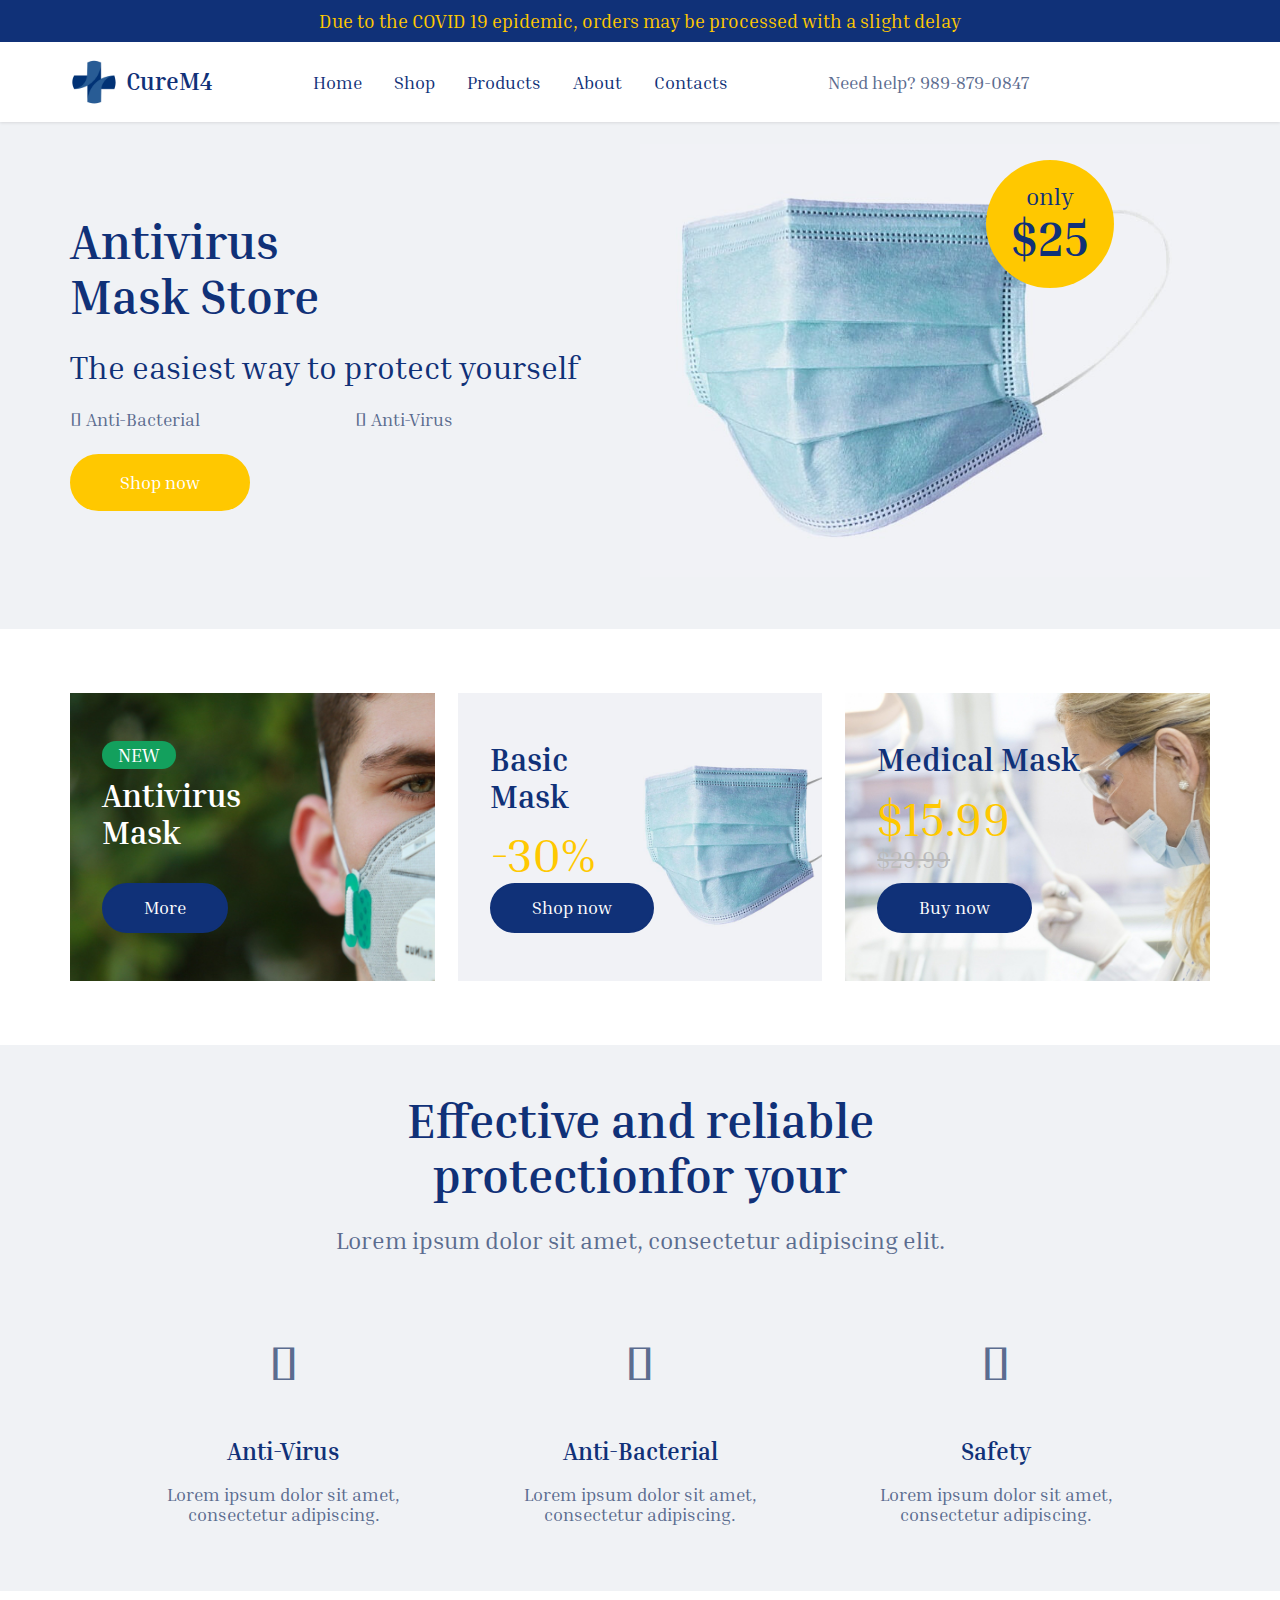
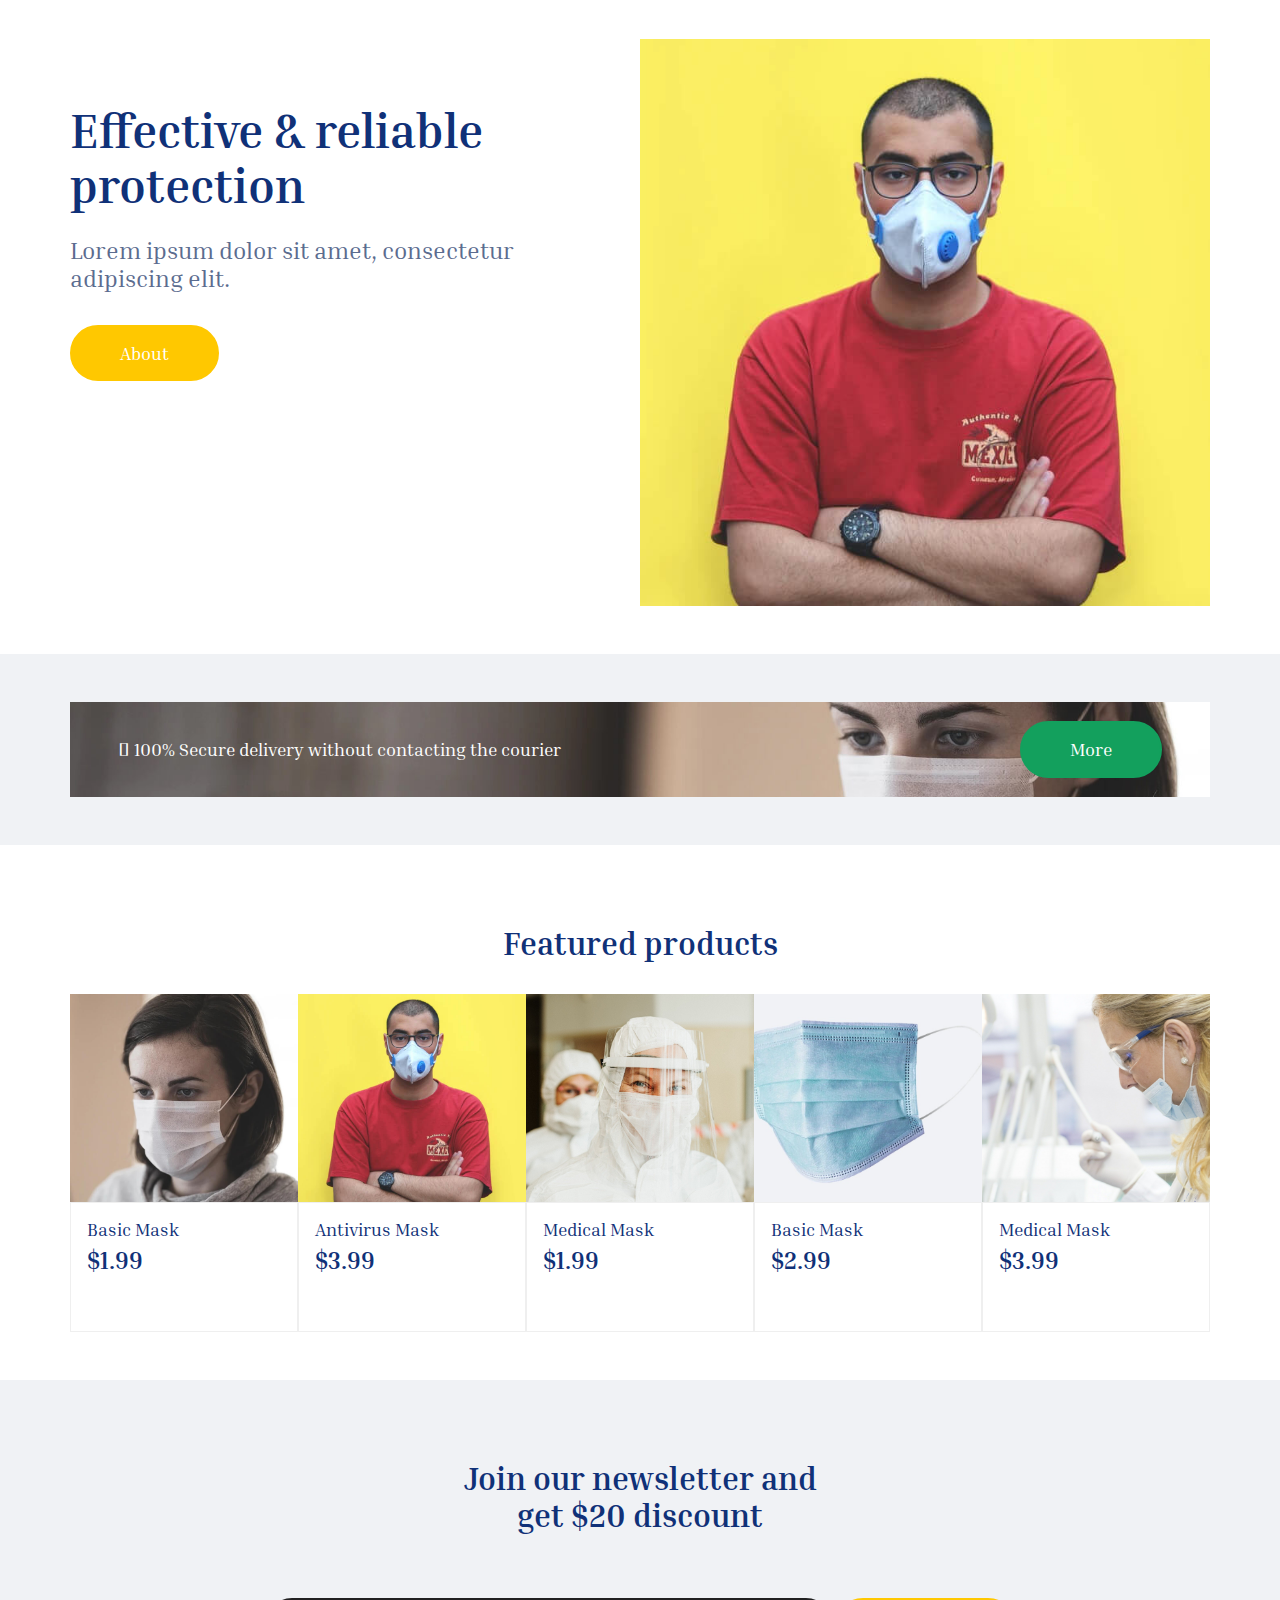
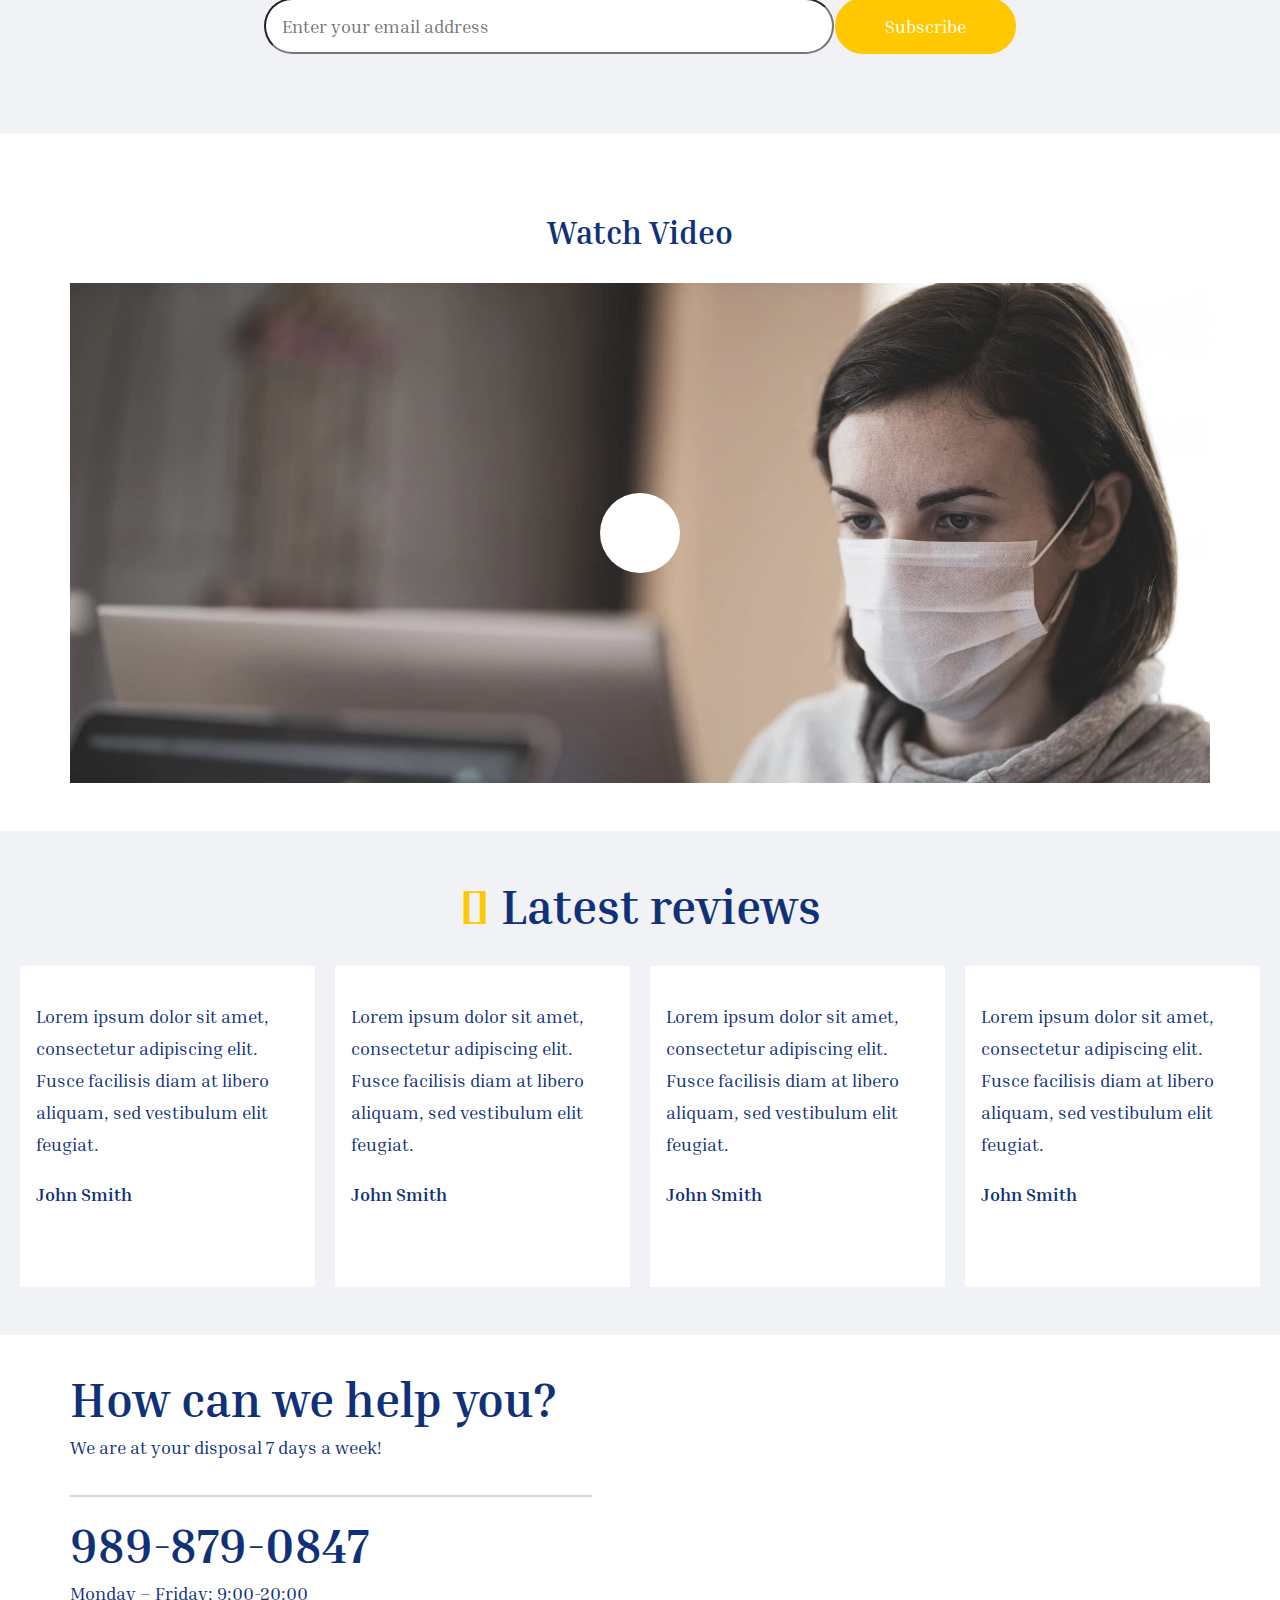
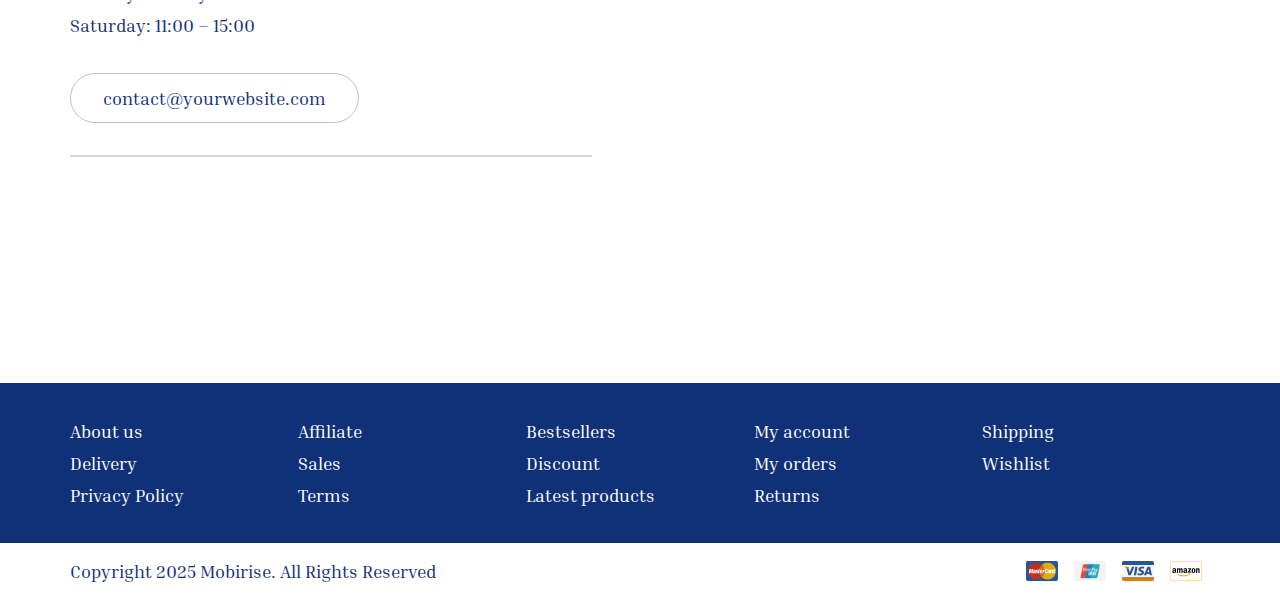
<file: index.html>
<!DOCTYPE html>
<html lang="en">

<head>
    <meta charset="UTF-8">
    <meta name="viewport" content="width=device-width, initial-scale=1.0">
    <title>Document</title>
    <link rel="stylesheet" href="assets/css/reset.css">
    <link rel="stylesheet" href="assets/css/base.css">
    <link rel="stylesheet" href="assets/css/style.css">
    <link rel="stylesheet" href="https://cdnjs.cloudflare.com/ajax/libs/font-awesome/6.6.0/css/all.min.css"
        integrity="sha512-Kc323vGBEqzTmouAECnVceyQqyqdsSiqLQISBL29aUW4U/M7pSPA/gEUZQqv1cwx4OnYxTxve5UMg5GT6L4JJg=="
        crossorigin="anonymous" referrerpolicy="no-referrer" />
    
</head>

<body>
    <header class="header">
        <div class="header-top">
            Due to the COVID 19 epidemic, orders may be processed with a slight delay
        </div>
        <div class="header-main">
            <div class="container">
                <div class="inner-wraper">
                    <a href="#" class="inner-logo">
                        <img src="assets/img/logo.png" alt="">
                        <span>CureM4</span>
                    </a>

                    <div class="inner-menu">
                        <ul>
                            <li><a href="#">Home</a></li>
                            <li><a href="#">Shop</a></li>
                            <li><a href="#">Products</a></li>
                            <li><a href="#">About</a></li>
                            <li><a href="#">Contacts</a></li>
                        </ul>
                    </div>

                    <div class="inner-contact">
                        Need help? 989-879-0847
                    </div>

                    <div class="inner-social">
                        <ul>
                            <li>
                                <a href="#"><i class="fa-brands fa-facebook-f"></i></a>
                            </li>
                            <li>
                                <a href="#"><i class="fa-brands fa-twitter"></i></a>
                            </li>
                            <li>
                                <a href="#"><i class="fa-brands fa-instagram"></i></a>
                            </li>
                        </ul>
                    </div>

                    <div class="inner-bar">
                        <i class="fa-solid fa-bars"></i>
                    </div>

                    <div class="inner-close">
                        <i class="fa-solid fa-xmark"></i>
                    </div>
                </div>
            </div>

            <div class="menu-mobile">
                <div class="inner-mobile-menu">
                    <ul>
                        <li><a href="#">Home</a></li>
                        <li><a href="#">Shop</a></li>
                        <li><a href="#">Products</a></li>
                        <li><a href="#">About</a></li>
                        <li><a href="#">Contacts</a></li>
                    </ul>
                </div>

                <div class="inner-mobile-contact">
                    Need help? 989-879-0847
                </div>

                <div class="inner-mobile-social">
                    <ul>
                        <li>
                            <a href="#"><i class="fa-brands fa-facebook-f"></i></a>
                        </li>
                        <li>
                            <a href="#"><i class="fa-brands fa-twitter"></i></a>
                        </li>
                        <li>
                            <a href="#"><i class="fa-brands fa-instagram"></i></a>
                        </li>
                    </ul>
                </div>
            </div>
        </div>
    </header>

    <div class="part-one">
        <div class="container">
            <div class="aside">
                <div class="aside-one">
                    <div class="text-title">
                        <h2>Antivirus<br>
                            Mask Store</h2>
                    </div>
                    <div class="text-content">
                        The easiest way to protect yourself
                    </div>
                    <div class="icon-part-one">
                        <div class="iconp1">
                            Anti-Bacterial
                        </div>
                        <div class="iconp2">
                            Anti-Virus
                        </div>
                    </div>
                    <div class="button1">
                        <a href="#">Shop now <i class="fa-solid fa-chevron-right"></i></a>
                    </div>
                </div>
                <div class="aside-two">
                    <img src="assets/img/product1.jpg" alt="">
                    <div class="box-price">
                        <div class="box-price-sub">only<br><span class="p-price">$25</span></div>
                    </div>
                </div>
            </div>
        </div>
    </div>

    <div class="part-two">
        <div class="container">
            <div class="box-p2">
                <div class="box-p2-content">
                    <h6>NEW</h6>
                    <h2>Antivirus<br>Mask</h2>
                </div>
                <div class="box-p2-btn">
                    <a href="#" class="btn-p2">More</a>
                </div>
            </div>
            <div class="box-p2">
                <div class="box-p2-content">
                    <h2>Basic<br>
                        Mask</h2>
                    <div class="price-p2 discount">-30%</div>
                </div>
                <div class="box-p2-btn">
                    <a href="#" class="btn-p2">Shop now</a>
                </div>
            </div>
            <div class="box-p2">
                <div class="box-p2-content">
                    <h2>Medical Mask</h2>
                    <div class="price-p2">$15.99</div>
                    <div class="price-old">
                        $29.99
                    </div>
                </div>
                <div class="box-p2-btn">
                    <a href="#" class="btn-p2">Buy now</a>
                </div>
            </div>
        </div>
    </div>

    <div class="part-three">
        <div class="container">
            <h2>Effective and reliable<br>protectionfor your</h2>
            <p>Lorem ipsum dolor sit amet, consectetur adipiscing elit.</p>
            <div class="list-box-p3">
                <div class="box-p3">
                    <h3 class="box-p3-title">Anti-Virus</h3>
                    <p>Lorem ipsum dolor sit amet, consectetur adipiscing.</p>
                </div>
                <div class="box-p3">
                    <h3 class="box-p3-title">Anti-Bacterial</h3>
                    <p>Lorem ipsum dolor sit amet, consectetur adipiscing.</p>
                </div>
                <div class="box-p3">
                    <h3 class="box-p3-title">Safety</h3>
                    <p>Lorem ipsum dolor sit amet, consectetur adipiscing.</p>
                </div>
            </div>
        </div>
    </div>

    <div class="part-four">
        <div class="container">
            <div class="list-box-p4">
                <div class="box-p4">
                    <h2>Effective & reliable protection</h2>
                    <p class="content">Lorem ipsum dolor sit amet, consectetur adipiscing elit.</p>
                    <div class="button1">
                        <a href="#">About</a>
                    </div>
                </div>
                <div class="box-p4-img">
                    <img src="assets/img/features1.jpg" alt="">
                </div>
            </div>
        </div>
    </div>

    <div class="part-five">
        <div class="container">
            <div class="box-p5">
                <div class="box-p5-title">
                    100% Secure delivery without contacting the courier
                </div>
                <div class="button1">
                    <a href="#">More</a>
                </div>
            </div>
        </div>
    </div>

    <div class="part-six">
        <div class="container">
            <h3>Featured products</h3>
            <div class="list-product-p6">
                <div class="product-p6">
                    <div class="product-img">
                        <a href="#">
                            <img src="assets/img/p-1.jpg" alt="">
                        </a>
                    </div>
                    <div class="product-info">
                        <div class="product-title">
                            <a href="#">Basic Mask</a>
                        </div>
                        <div class="product-price">
                            $1.99
                        </div>
                        <div class="product-vote">
                            <ul>
                                <li><a href="#"><i class="fa-regular fa-star"></i></a></li>
                                <li><a href="#"><i class="fa-regular fa-star"></i></a></li>
                                <li><a href="#"><i class="fa-regular fa-star"></i></a></li>
                                <li><a href="#"><i class="fa-regular fa-star"></i></a></li>
                                <li><a href="#"><i class="fa-regular fa-star"></i></a></li>
                            </ul>
                        </div>
                    </div>
                </div>
                <div class="product-p6">
                    <div class="product-img">
                        <a href="#">
                            <img src="assets/img/p-2.jpg" alt="">
                        </a>
                    </div>
                    <div class="product-info">
                        <div class="product-title">
                            <a href="#">Antivirus Mask</a>
                        </div>
                        <div class="product-price">
                            $3.99
                        </div>
                        <div class="product-vote">
                            <ul>
                                <li><a href="#"><i class="fa-regular fa-star"></i></a></li>
                                <li><a href="#"><i class="fa-regular fa-star"></i></a></li>
                                <li><a href="#"><i class="fa-regular fa-star"></i></a></li>
                                <li><a href="#"><i class="fa-regular fa-star"></i></a></li>
                                <li><a href="#"><i class="fa-regular fa-star"></i></a></li>
                            </ul>
                        </div>
                    </div>
                </div>
                <div class="product-p6">
                    <div class="product-img">
                        <a href="#">
                            <img src="assets/img/p-3.jpg" alt="">
                        </a>
                    </div>
                    <div class="product-info">
                        <div class="product-title">
                            <a href="#">Medical Mask</a>
                        </div>
                        <div class="product-price">
                            $1.99
                        </div>
                        <div class="product-vote">
                            <ul>
                                <li><a href="#"><i class="fa-regular fa-star"></i></a></li>
                                <li><a href="#"><i class="fa-regular fa-star"></i></a></li>
                                <li><a href="#"><i class="fa-regular fa-star"></i></a></li>
                                <li><a href="#"><i class="fa-regular fa-star"></i></a></li>
                                <li><a href="#"><i class="fa-regular fa-star"></i></a></li>
                            </ul>
                        </div>
                    </div>
                </div>
                <div class="product-p6">
                    <div class="product-img">
                        <a href="#">
                            <img src="assets/img/p-4.jpg" alt="">
                        </a>
                    </div>
                    <div class="product-info">
                        <div class="product-title">
                            <a href="#">Basic Mask</a>
                        </div>
                        <div class="product-price">
                            $2.99
                        </div>
                        <div class="product-vote">
                            <ul>
                                <li><a href="#"><i class="fa-regular fa-star"></i></a></li>
                                <li><a href="#"><i class="fa-regular fa-star"></i></a></li>
                                <li><a href="#"><i class="fa-regular fa-star"></i></a></li>
                                <li><a href="#"><i class="fa-regular fa-star"></i></a></li>
                                <li><a href="#"><i class="fa-regular fa-star"></i></a></li>
                            </ul>
                        </div>
                    </div>
                </div>
                <div class="product-p6">
                    <div class="product-img">
                        <a href="#">
                            <img src="assets/img/p-5.jpg" alt="">
                        </a>
                    </div>
                    <div class="product-info">
                        <div class="product-title">
                            <a href="#">Medical Mask</a>
                        </div>
                        <div class="product-price">
                            $3.99
                        </div>
                        <div class="product-vote">
                            <ul>
                                <li><a href="#"><i class="fa-regular fa-star"></i></a></li>
                                <li><a href="#"><i class="fa-regular fa-star"></i></a></li>
                                <li><a href="#"><i class="fa-regular fa-star"></i></a></li>
                                <li><a href="#"><i class="fa-regular fa-star"></i></a></li>
                                <li><a href="#"><i class="fa-regular fa-star"></i></a></li>
                            </ul>
                        </div>
                    </div>
                </div>
            </div>
        </div>
    </div>

    <div class="part-seven">
        <div class="container">
            <h3>Join our newsletter and<br>
                get $20 discount</h3>
            <form action="#" class="form1">
                <input type="text" name="y-email" class="y-email" placeholder="Enter your email address">
                <div class="button1">
                    <a href="#">Subscribe</a>
                </div>
            </form>
        </div>
    </div>

    <div class="part-eight">
        <div class="container">
            <h3>Watch Video</h3>
            <div class="background-video">
                <iframe class="video-ytb" src="https://www.youtube.com/embed/VA8PzkQa8d8?autoplay=1&mute=1"
                    title="YouTube video player" frameborder="0"
                    allow="autoplay; accelerometer; clipboard-write; encrypted-media; gyroscope; picture-in-picture; web-share"
                    referrerpolicy="strict-origin-when-cross-origin" allowfullscreen>
                </iframe>

                <div class="btn-play">
                    <i class="fa-solid fa-play"></i>
                </div>
                <div class="btn-hidden">
                    <i class="fa-solid fa-xmark"></i>
                </div>
            </div>
        </div>
    </div>

    <div class="part-nine">
        <h2>
            Latest reviews
        </h2>
        <div class="list-card-review">
            <div class="card">
                <p>Lorem ipsum dolor sit amet, consectetur adipiscing elit. Fusce facilisis diam at libero aliquam, sed
                    vestibulum elit feugiat.</p>
                <div class="author">John Smith</div>
                <div class="product-vote">
                    <ul>
                        <li><a href="#"><i class="fa-regular fa-star"></i></a></li>
                        <li><a href="#"><i class="fa-regular fa-star"></i></a></li>
                        <li><a href="#"><i class="fa-regular fa-star"></i></a></li>
                        <li><a href="#"><i class="fa-regular fa-star"></i></a></li>
                        <li><a href="#"><i class="fa-regular fa-star"></i></a></li>
                    </ul>
                </div>
            </div>
            <div class="card">
                <p>Lorem ipsum dolor sit amet, consectetur adipiscing elit. Fusce facilisis diam at libero aliquam, sed
                    vestibulum elit feugiat.</p>
                <div class="author">John Smith</div>
                <div class="product-vote">
                    <ul>
                        <li><a href="#"><i class="fa-regular fa-star"></i></a></li>
                        <li><a href="#"><i class="fa-regular fa-star"></i></a></li>
                        <li><a href="#"><i class="fa-regular fa-star"></i></a></li>
                        <li><a href="#"><i class="fa-regular fa-star"></i></a></li>
                        <li><a href="#"><i class="fa-regular fa-star"></i></a></li>
                    </ul>
                </div>
            </div>
            <div class="card">
                <p>Lorem ipsum dolor sit amet, consectetur adipiscing elit. Fusce facilisis diam at libero aliquam, sed
                    vestibulum elit feugiat.</p>
                <div class="author">John Smith</div>
                <div class="product-vote">
                    <ul>
                        <li><a href="#"><i class="fa-regular fa-star"></i></a></li>
                        <li><a href="#"><i class="fa-regular fa-star"></i></a></li>
                        <li><a href="#"><i class="fa-regular fa-star"></i></a></li>
                        <li><a href="#"><i class="fa-regular fa-star"></i></a></li>
                        <li><a href="#"><i class="fa-regular fa-star"></i></a></li>
                    </ul>
                </div>
            </div>
            <div class="card">
                <p>Lorem ipsum dolor sit amet, consectetur adipiscing elit. Fusce facilisis diam at libero aliquam, sed
                    vestibulum elit feugiat.</p>
                <div class="author">John Smith</div>
                <div class="product-vote">
                    <ul>
                        <li><a href="#"><i class="fa-regular fa-star"></i></a></li>
                        <li><a href="#"><i class="fa-regular fa-star"></i></a></li>
                        <li><a href="#"><i class="fa-regular fa-star"></i></a></li>
                        <li><a href="#"><i class="fa-regular fa-star"></i></a></li>
                        <li><a href="#"><i class="fa-regular fa-star"></i></a></li>
                    </ul>
                </div>
            </div>
        </div>
    </div>

    <div class="part-ten">
        <div class="container">
            <div class="contact">
                <div class="c-box">
                    <h2>How can we
                        help you?</h2>
                    <div>
                        We are at your disposal 7 days a week!
                    </div>
                </div>
                <hr>
                <div class="c-box">
                    <h2>989-879-0847</h2>
                    <div>
                        Monday – Friday: 9:00-20:00
                    </div>
                    <div>
                        Saturday: 11:00 – 15:00
                    </div>
                    <a href="#" class="cbox-email">
                        contact@yourwebsite.com
                    </a>
                </div>
                <hr>
                <ul class="list-social">
                    <li>
                        <a href="#">
                            <i class="fa-brands fa-facebook-f"></i>
                        </a>
                    </li>
                    <li>
                        <a href="#">
                            <i class="fa-brands fa-twitter"></i>
                        </a>
                    </li>
                    <li>
                        <a href="#">
                            <i class="fa-brands fa-instagram"></i>
                        </a>
                    </li>
                    <li>
                        <a href="#">
                            <i class="fa-brands fa-yahoo"></i>
                        </a>
                    </li>
                </ul>
            </div>
            <div class="map">
                <iframe
                    src="https://www.google.com/maps/embed?pb=!1m18!1m12!1m3!1d3723.4736632130407!2d105.73253187471505!3d21.053735986921257!2m3!1f0!2f0!3f0!3m2!1i1024!2i768!4f13.1!3m3!1m2!1s0x31345457e292d5bf%3A0x20ac91c94d74439a!2zVHLGsOG7nW5nIMSQ4bqhaSBo4buNYyBDw7RuZyBuZ2hp4buHcCBIw6AgTuG7mWk!5e0!3m2!1svi!2s!4v1725209200718!5m2!1svi!2s"
                    width="100%" height="500px" style="border:0;" allowfullscreen="" loading="lazy"
                    referrerpolicy="no-referrer-when-downgrade"></iframe>
            </div>
        </div>
    </div>

    <footer class="footer">


        <div class="menu-footer">
            <div class="container">
                <div class="mf">
                    <div><a href="#">About us</a></div>
                    <div><a href="#">Delivery</a></div>
                    <div><a href="#">Privacy Policy</a></div>
                </div>
                <div class="mf">
                    <div><a href="#">Affiliate</a></div>
                    <div><a href="#">Sales</a></div>
                    <div><a href="#">Terms</a></div>
                </div>
                <div class="mf">
                    <div><a href="#">Bestsellers</a></div>
                    <div><a href="#">Discount</a></div>
                    <div><a href="#">Latest products</a></div>
                </div>
                <div class="mf">
                    <div><a href="#">My account</a></div>
                    <div><a href="#">My orders</a></div>
                    <div><a href="#">Returns</a></div>
                </div>
                <div class="mf">
                    <div><a href="#">Shipping</a></div>
                    <div><a href="#">Wishlist</a></div>
                </div>
            </div>
        </div>

        <div class="container">
            <div class="copyright">
                <p class="title-cr">Copyright 2025 Mobirise. All Rights Reserved</p>
                <div class="list-pay-card">
                    <div class="pay-card">
                        <img src="assets/img/card1.png" alt="">
                    </div>
                    <div class="pay-card">
                        <img src="assets/img/card2.png" alt="">
                    </div>
                    <div class="pay-card">
                        <img src="assets/img/card3.png" alt="">
                    </div>
                    <div class="pay-card">
                        <img src="assets/img/card4.png" alt="">
                    </div>
                </div>
            </div>
        </div>

    </footer>

    <script src="https://cdnjs.cloudflare.com/ajax/libs/jquery/3.7.1/jquery.min.js"
        integrity="sha512-v2CJ7UaYy4JwqLDIrZUI/4hqeoQieOmAZNXBeQyjo21dadnwR+8ZaIJVT8EE2iyI61OV8e6M8PP2/4hpQINQ/g=="
        crossorigin="anonymous" referrerpolicy="no-referrer"></script>
    <script src="assets/js/main.js"></script>
</body>

</html>
</file>
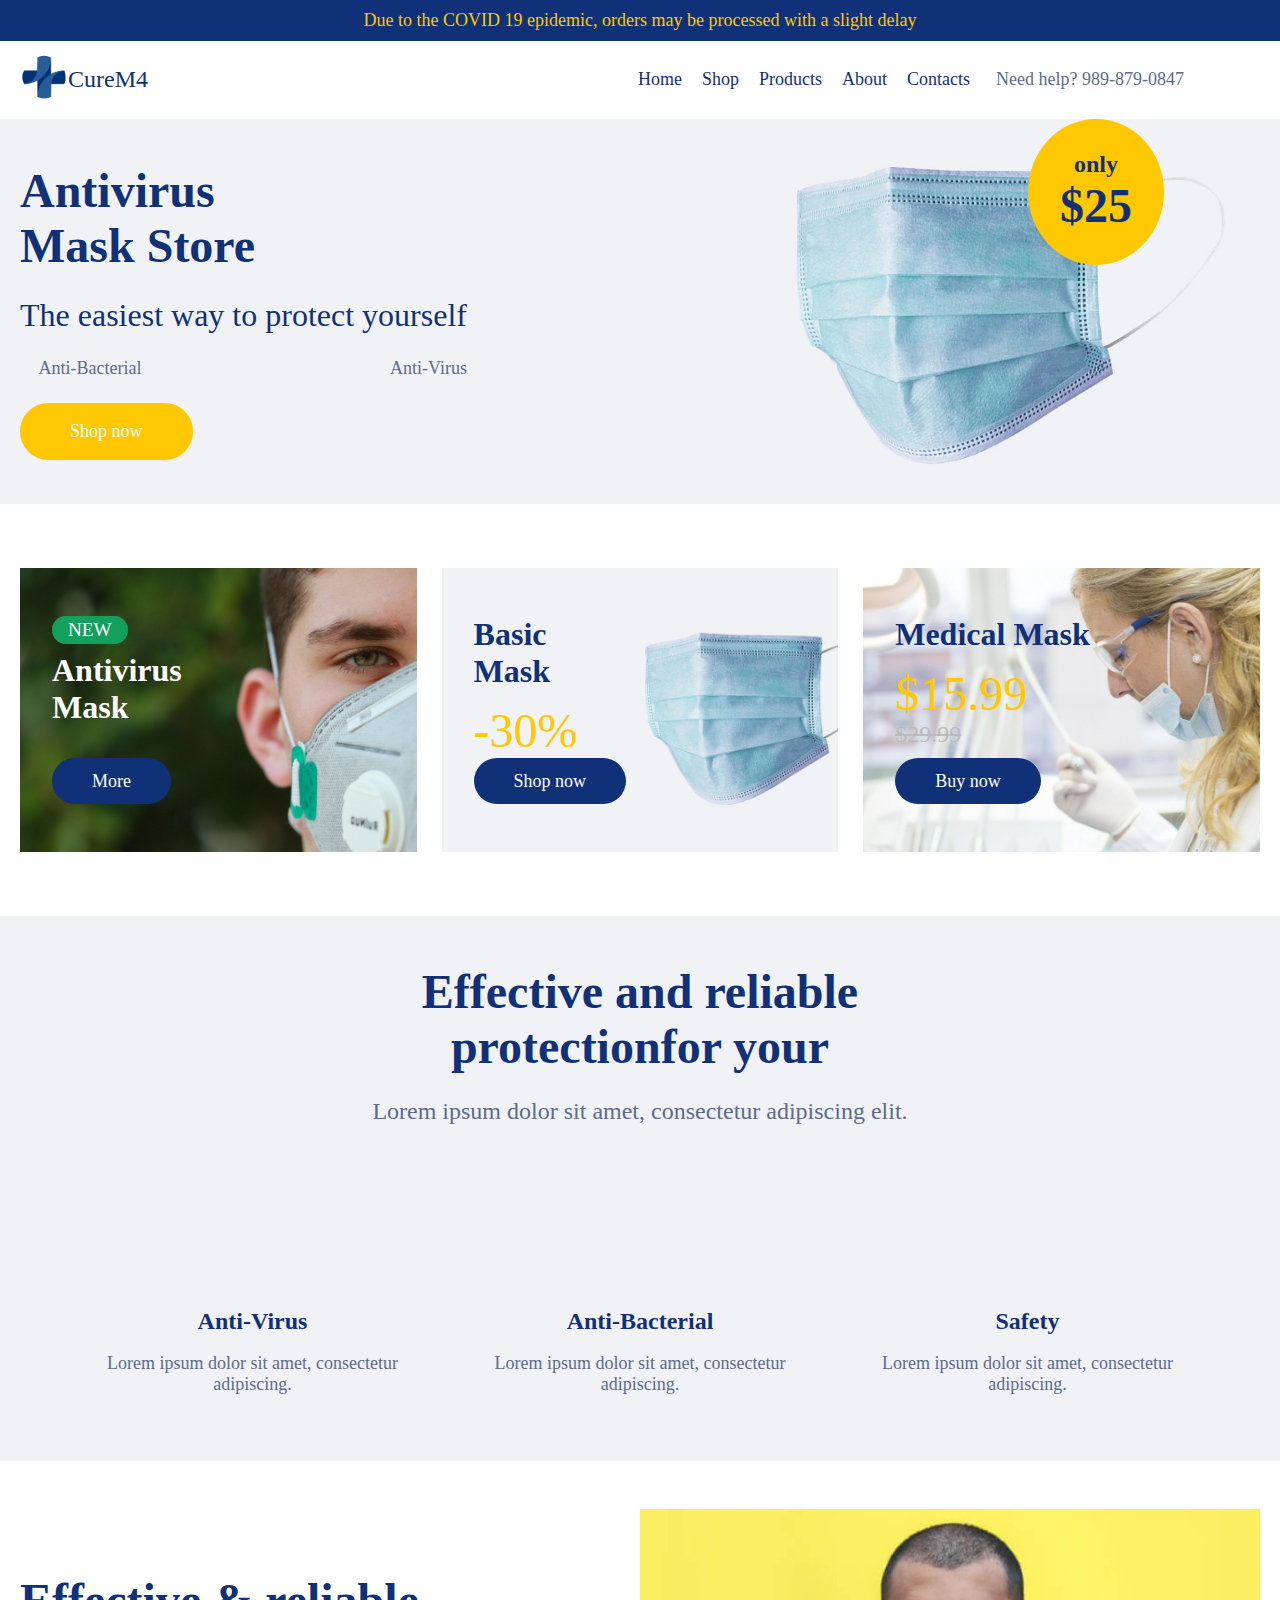
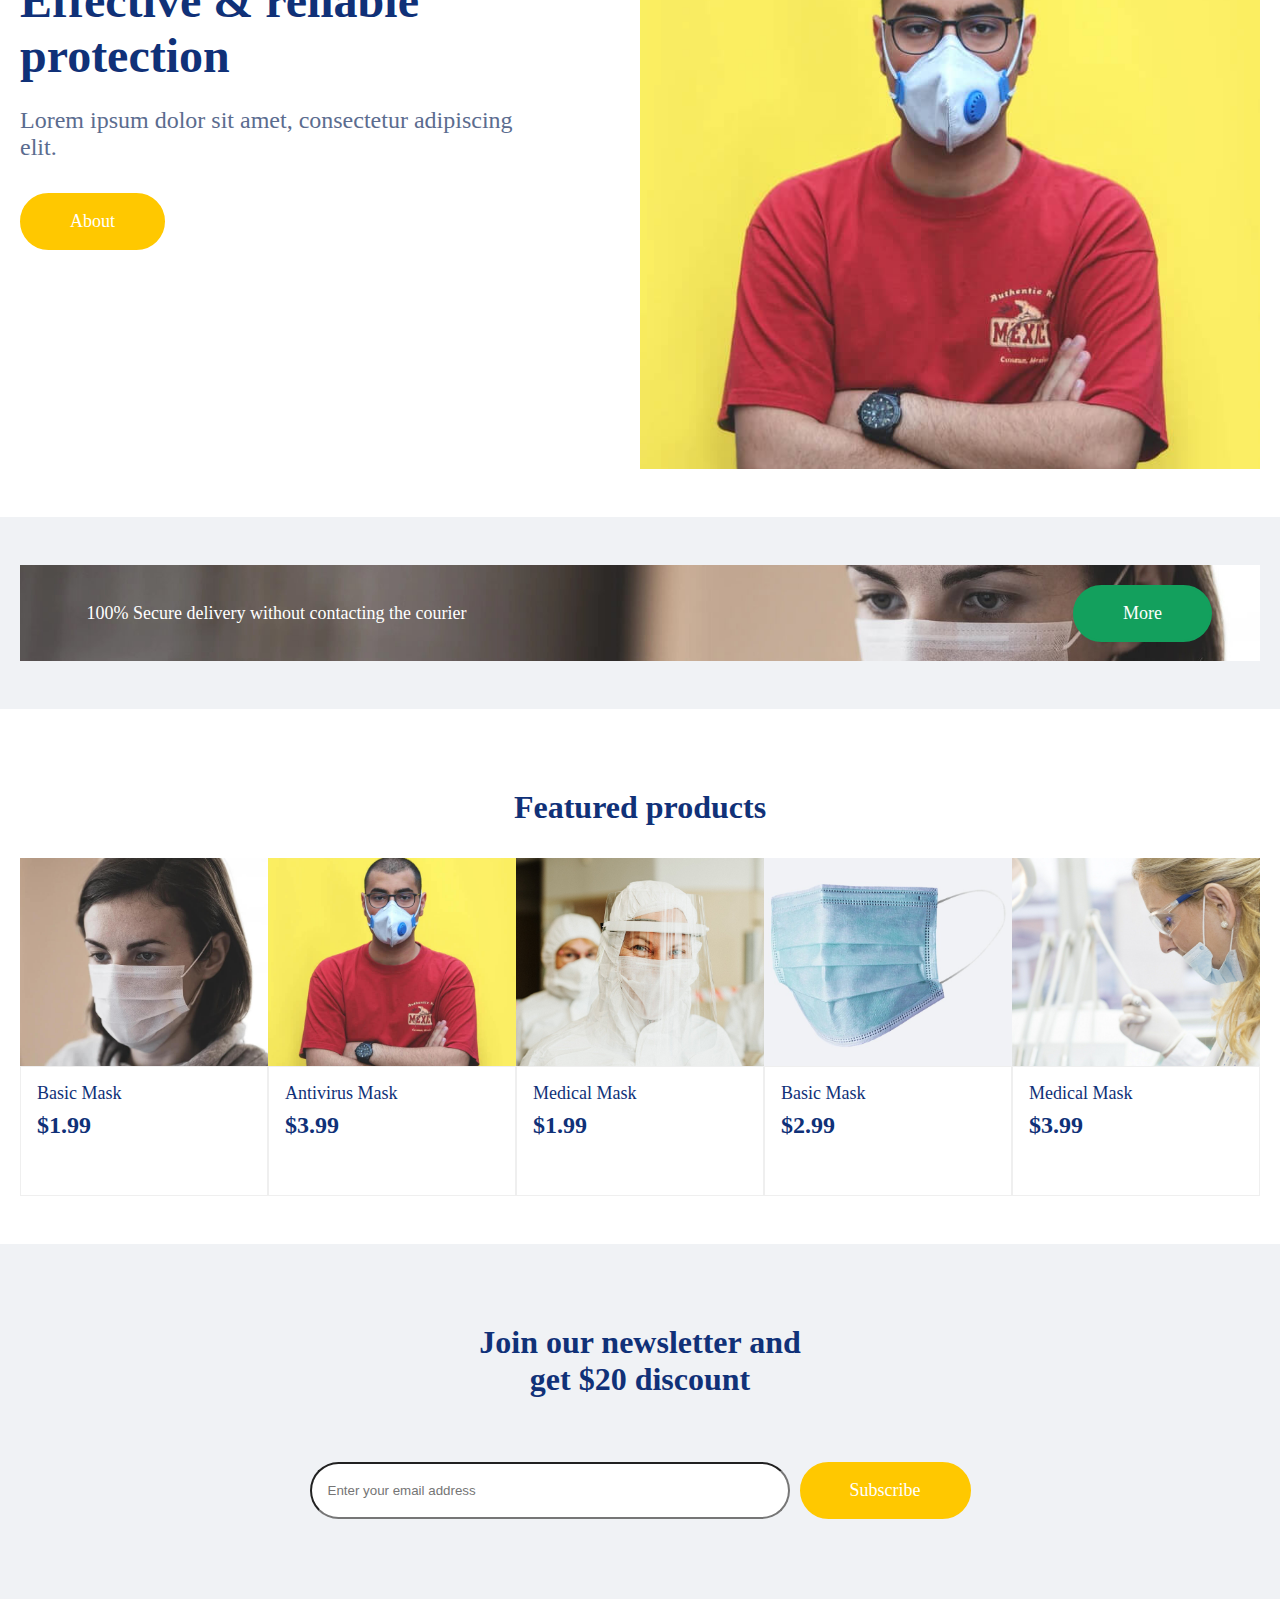
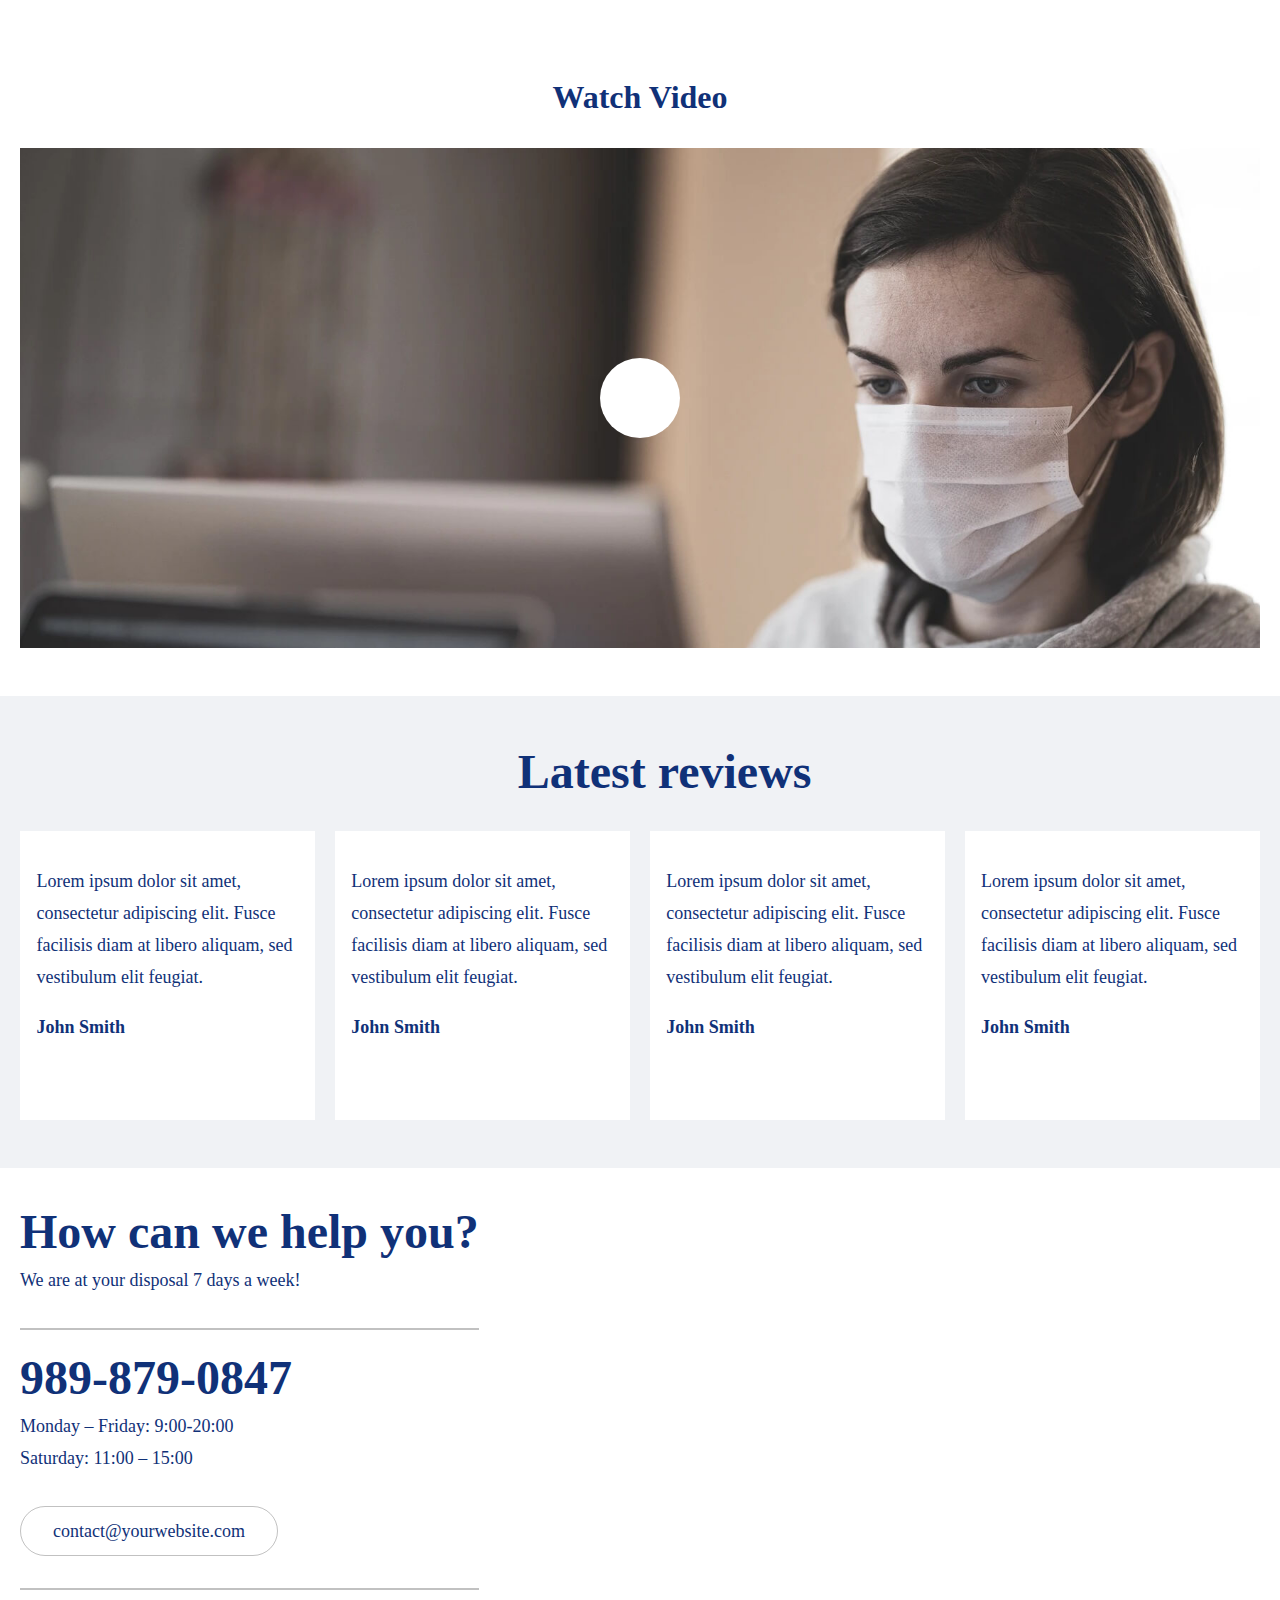
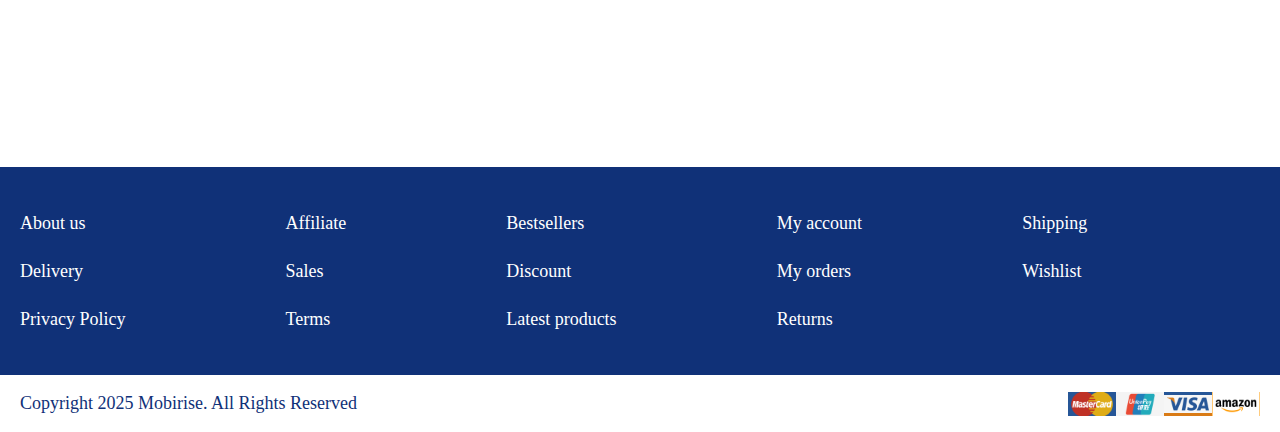
<file: index1.html>
<!DOCTYPE html>
<html lang="en">

<head>
    <meta charset="UTF-8">
    <meta name="viewport" content="width=device-width, initial-scale=1.0">
    <title>Document</title>
    <link rel="stylesheet" href="style.css">
    <link rel="stylesheet" href="https://cdnjs.cloudflare.com/ajax/libs/font-awesome/6.6.0/css/all.min.css"
        integrity="sha512-Kc323vGBEqzTmouAECnVceyQqyqdsSiqLQISBL29aUW4U/M7pSPA/gEUZQqv1cwx4OnYxTxve5UMg5GT6L4JJg=="
        crossorigin="anonymous" referrerpolicy="no-referrer" />
    <script src="https://cdnjs.cloudflare.com/ajax/libs/jquery/3.7.1/jquery.min.js"
        integrity="sha512-v2CJ7UaYy4JwqLDIrZUI/4hqeoQieOmAZNXBeQyjo21dadnwR+8ZaIJVT8EE2iyI61OV8e6M8PP2/4hpQINQ/g=="
        crossorigin="anonymous" referrerpolicy="no-referrer"></script>
    <script src="js/main.js"></script>
</head>

<body>
    <header class="header">
        <div class="header-one">
            Due to the COVID 19 epidemic, orders may be processed with a slight delay
        </div>
        <div class="header-main">
            <div class="header-two container">
                <div class="logo">
                    <a href="#"><img src="img/logo.png" alt=""></a>
                    <a href="#">CureM4</a>
                </div>

                <div class="menu-right">
                    <div class="menu">
                        <ul>
                            <li><a href="#">Home</a></li>
                            <li><a href="#">Shop</a></li>
                            <li><a href="#">Products</a></li>
                            <li><a href="#">About</a></li>
                            <li><a href="#">Contacts</a></li>
                        </ul>
                    </div>

                    <div class="need-help">
                        Need help? 989-879-0847
                    </div>

                    <div class="icon">
                        <a href="#"><i class="fa-brands fa-facebook-f fa-xl"></i></a>
                        <a href="#"><i class="fa-brands fa-instagram fa-xl"></i></a>
                        <a href="#"><i class="fa-brands fa-twitter fa-xl"></i></a>
                    </div>
                </div>
            </div>
        </div>
    </header>

    <div class="part-one">
        <div class="container">
            <div class="aside">
                <div class="aside-one">
                    <div class="text-title">
                        <h2>Antivirus<br>
                            Mask Store</h2>
                    </div>
                    <div class="text-content">
                        The easiest way to protect yourself
                    </div>
                    <div class="icon-part-one">
                        <div class="iconp1">
                            Anti-Bacterial
                        </div>
                        <div class="iconp2">
                            Anti-Virus
                        </div>
                    </div>
                    <div class="button1">
                        <a href="#">Shop now</a>
                    </div>
                </div>
                <div class="aside-two">
                    <img src="img/product1.jpg" alt="">
                    <div class="box-price">only<br><span class="p-price">$25</span></div>
                </div>
            </div>
        </div>
    </div>

    <div class="part-two">
        <div class="container">
            <div class="box-p2">
                <div class="box-p2-content">
                    <h6>NEW</h6>
                    <h2>Antivirus<br>Mask</h2>
                </div>
                <div class="box-p2-btn">
                    <a href="#" class="btn-p2">More</a>
                </div>
            </div>
            <div class="box-p2">
                <div class="box-p2-content">
                    <h2>Basic<br>
                        Mask</h2>
                    <div class="price-p2 discount">-30%</div>
                </div>
                <div class="box-p2-btn">
                    <a href="#" class="btn-p2">Shop now</a>
                </div>
            </div>
            <div class="box-p2">
                <div class="box-p2-content">
                    <h2>Medical Mask</h2>
                    <div class="price-p2">$15.99</div>
                    <div class="price-old">
                        $29.99
                    </div>
                </div>
                <div class="box-p2-btn">
                    <a href="#" class="btn-p2">Buy now</a>
                </div>
            </div>
        </div>
    </div>

    <div class="part-three">
        <div class="container">
            <h2>Effective and reliable<br>protectionfor your</h2>
            <p>Lorem ipsum dolor sit amet, consectetur adipiscing elit.</p>
            <div class="list-box-p3">
                <div class="box-p3">
                    <h3 class="box-p3-title">Anti-Virus</h3>
                    <p>Lorem ipsum dolor sit amet, consectetur adipiscing.</p>
                </div>
                <div class="box-p3">
                    <h3 class="box-p3-title">Anti-Bacterial</h3>
                    <p>Lorem ipsum dolor sit amet, consectetur adipiscing.</p>
                </div>
                <div class="box-p3">
                    <h3 class="box-p3-title">Safety</h3>
                    <p>Lorem ipsum dolor sit amet, consectetur adipiscing.</p>
                </div>
            </div>
        </div>
    </div>

    <div class="part-four">
        <div class="container">
            <div class="list-box-p4">
                <div class="box-p4">
                    <h2>Effective & reliable protection</h2>
                    <p class="content">Lorem ipsum dolor sit amet, consectetur adipiscing elit.</p>
                    <div class="button1">
                        <a href="#">About</a>
                    </div>
                </div>
                <div class="box-p4-img">
                    <img src="img/features1.jpg" alt="">
                </div>
            </div>
        </div>
    </div>

    <div class="part-five">
        <div class="container">
            <div class="box-p5">
                <div class="box-p5-title">
                    100% Secure delivery without contacting the courier
                </div>
                <div class="button1">
                    <a href="#">More</a>
                </div>
            </div>
        </div>
    </div>

    <div class="part-six">
        <div class="container">
            <h3>Featured products</h3>
            <div class="list-product-p6">
                <div class="product-p6">
                    <div class="product-img">
                        <a href="#">
                            <img src="img/p-1.jpg" alt="">
                        </a>
                    </div>
                    <div class="product-info">
                        <div class="product-title">
                            <a href="#">Basic Mask</a>
                        </div>
                        <div class="product-price">
                            $1.99
                        </div>
                        <div class="product-vote">
                            <ul>
                                <li><a href="#"><i class="fa-regular fa-star"></i></a></li>
                                <li><a href="#"><i class="fa-regular fa-star"></i></a></li>
                                <li><a href="#"><i class="fa-regular fa-star"></i></a></li>
                                <li><a href="#"><i class="fa-regular fa-star"></i></a></li>
                                <li><a href="#"><i class="fa-regular fa-star"></i></a></li>
                            </ul>
                        </div>
                    </div>
                </div>
                <div class="product-p6">
                    <div class="product-img">
                        <a href="#">
                            <img src="img/p-2.jpg" alt="">
                        </a>
                    </div>
                    <div class="product-info">
                        <div class="product-title">
                            <a href="#">Antivirus Mask</a>
                        </div>
                        <div class="product-price">
                            $3.99
                        </div>
                        <div class="product-vote">
                            <ul>
                                <li><a href="#"><i class="fa-regular fa-star"></i></a></li>
                                <li><a href="#"><i class="fa-regular fa-star"></i></a></li>
                                <li><a href="#"><i class="fa-regular fa-star"></i></a></li>
                                <li><a href="#"><i class="fa-regular fa-star"></i></a></li>
                                <li><a href="#"><i class="fa-regular fa-star"></i></a></li>
                            </ul>
                        </div>
                    </div>
                </div>
                <div class="product-p6">
                    <div class="product-img">
                        <a href="#">
                            <img src="img/p-3.jpg" alt="">
                        </a>
                    </div>
                    <div class="product-info">
                        <div class="product-title">
                            <a href="#">Medical Mask</a>
                        </div>
                        <div class="product-price">
                            $1.99
                        </div>
                        <div class="product-vote">
                            <ul>
                                <li><a href="#"><i class="fa-regular fa-star"></i></a></li>
                                <li><a href="#"><i class="fa-regular fa-star"></i></a></li>
                                <li><a href="#"><i class="fa-regular fa-star"></i></a></li>
                                <li><a href="#"><i class="fa-regular fa-star"></i></a></li>
                                <li><a href="#"><i class="fa-regular fa-star"></i></a></li>
                            </ul>
                        </div>
                    </div>
                </div>
                <div class="product-p6">
                    <div class="product-img">
                        <a href="#">
                            <img src="img/p-4.jpg" alt="">
                        </a>
                    </div>
                    <div class="product-info">
                        <div class="product-title">
                            <a href="#">Basic Mask</a>
                        </div>
                        <div class="product-price">
                            $2.99
                        </div>
                        <div class="product-vote">
                            <ul>
                                <li><a href="#"><i class="fa-regular fa-star"></i></a></li>
                                <li><a href="#"><i class="fa-regular fa-star"></i></a></li>
                                <li><a href="#"><i class="fa-regular fa-star"></i></a></li>
                                <li><a href="#"><i class="fa-regular fa-star"></i></a></li>
                                <li><a href="#"><i class="fa-regular fa-star"></i></a></li>
                            </ul>
                        </div>
                    </div>
                </div>
                <div class="product-p6">
                    <div class="product-img">
                        <a href="#">
                            <img src="img/p-5.jpg" alt="">
                        </a>
                    </div>
                    <div class="product-info">
                        <div class="product-title">
                            <a href="#">Medical Mask</a>
                        </div>
                        <div class="product-price">
                            $3.99
                        </div>
                        <div class="product-vote">
                            <ul>
                                <li><a href="#"><i class="fa-regular fa-star"></i></a></li>
                                <li><a href="#"><i class="fa-regular fa-star"></i></a></li>
                                <li><a href="#"><i class="fa-regular fa-star"></i></a></li>
                                <li><a href="#"><i class="fa-regular fa-star"></i></a></li>
                                <li><a href="#"><i class="fa-regular fa-star"></i></a></li>
                            </ul>
                        </div>
                    </div>
                </div>
            </div>
        </div>
    </div>

    <div class="part-seven">
        <div class="container">
            <h3>Join our newsletter and<br>
                get $20 discount</h3>
            <form action="#" class="form1">
                <input type="text" name="y-email" class="y-email" placeholder="Enter your email address">
                <div class="button1">
                    <a href="#">Subscribe</a>
                </div>
            </form>
        </div>
    </div>

    <div class="part-eight">
        <div class="container">
            <h3>Watch Video</h3>
            <div class="background-video">
                <iframe class="video-ytb" src="https://www.youtube.com/embed/VA8PzkQa8d8?autoplay=1&mute=1"
                    title="YouTube video player" frameborder="0"
                    allow="autoplay; accelerometer; clipboard-write; encrypted-media; gyroscope; picture-in-picture; web-share"
                    referrerpolicy="strict-origin-when-cross-origin" allowfullscreen>
                </iframe>

                <div class="btn-play">
                    <i class="fa-solid fa-play"></i>
                </div>
                <div class="btn-hidden">
                    <i class="fa-solid fa-xmark"></i>
                </div>
            </div>
        </div>
    </div>

    <div class="part-nine">
        <h2>
            Latest reviews
        </h2>
        <div class="list-card-review">
            <div class="card">
                <p>Lorem ipsum dolor sit amet, consectetur adipiscing elit. Fusce facilisis diam at libero aliquam, sed
                    vestibulum elit feugiat.</p>
                <div class="author">John Smith</div>
                <div class="product-vote">
                    <ul>
                        <li><a href="#"><i class="fa-regular fa-star"></i></a></li>
                        <li><a href="#"><i class="fa-regular fa-star"></i></a></li>
                        <li><a href="#"><i class="fa-regular fa-star"></i></a></li>
                        <li><a href="#"><i class="fa-regular fa-star"></i></a></li>
                        <li><a href="#"><i class="fa-regular fa-star"></i></a></li>
                    </ul>
                </div>
            </div>
            <div class="card">
                <p>Lorem ipsum dolor sit amet, consectetur adipiscing elit. Fusce facilisis diam at libero aliquam, sed
                    vestibulum elit feugiat.</p>
                <div class="author">John Smith</div>
                <div class="product-vote">
                    <ul>
                        <li><a href="#"><i class="fa-regular fa-star"></i></a></li>
                        <li><a href="#"><i class="fa-regular fa-star"></i></a></li>
                        <li><a href="#"><i class="fa-regular fa-star"></i></a></li>
                        <li><a href="#"><i class="fa-regular fa-star"></i></a></li>
                        <li><a href="#"><i class="fa-regular fa-star"></i></a></li>
                    </ul>
                </div>
            </div>
            <div class="card">
                <p>Lorem ipsum dolor sit amet, consectetur adipiscing elit. Fusce facilisis diam at libero aliquam, sed
                    vestibulum elit feugiat.</p>
                <div class="author">John Smith</div>
                <div class="product-vote">
                    <ul>
                        <li><a href="#"><i class="fa-regular fa-star"></i></a></li>
                        <li><a href="#"><i class="fa-regular fa-star"></i></a></li>
                        <li><a href="#"><i class="fa-regular fa-star"></i></a></li>
                        <li><a href="#"><i class="fa-regular fa-star"></i></a></li>
                        <li><a href="#"><i class="fa-regular fa-star"></i></a></li>
                    </ul>
                </div>
            </div>
            <div class="card">
                <p>Lorem ipsum dolor sit amet, consectetur adipiscing elit. Fusce facilisis diam at libero aliquam, sed
                    vestibulum elit feugiat.</p>
                <div class="author">John Smith</div>
                <div class="product-vote">
                    <ul>
                        <li><a href="#"><i class="fa-regular fa-star"></i></a></li>
                        <li><a href="#"><i class="fa-regular fa-star"></i></a></li>
                        <li><a href="#"><i class="fa-regular fa-star"></i></a></li>
                        <li><a href="#"><i class="fa-regular fa-star"></i></a></li>
                        <li><a href="#"><i class="fa-regular fa-star"></i></a></li>
                    </ul>
                </div>
            </div>
        </div>
    </div>

    <div class="part-ten">
        <div class="container">
            <div class="contact">
                <div class="c-box">
                    <h2>How can we
                        help you?</h2>
                    <div>
                        We are at your disposal 7 days a week!
                    </div>
                </div>
                <hr>
                <div class="c-box">
                    <h2>989-879-0847</h2>
                    <div>
                        Monday – Friday: 9:00-20:00
                    </div>
                    <div>
                        Saturday: 11:00 – 15:00
                    </div>
                    <a href="#" class="cbox-email">
                        contact@yourwebsite.com
                    </a>
                </div>
                <hr>
                <ul class="list-social">
                    <li>
                        <a href="#">
                            <i class="fa-brands fa-facebook-f"></i>
                        </a>
                    </li>
                    <li>
                        <a href="#">
                            <i class="fa-brands fa-twitter"></i>
                        </a>
                    </li>
                    <li>
                        <a href="#">
                            <i class="fa-brands fa-instagram"></i>
                        </a>
                    </li>
                    <li>
                        <a href="#">
                            <i class="fa-brands fa-yahoo"></i>
                        </a>
                    </li>
                </ul>
            </div>
            <div class="map">
                <iframe
                    src="https://www.google.com/maps/embed?pb=!1m18!1m12!1m3!1d3723.4736632130407!2d105.73253187471505!3d21.053735986921257!2m3!1f0!2f0!3f0!3m2!1i1024!2i768!4f13.1!3m3!1m2!1s0x31345457e292d5bf%3A0x20ac91c94d74439a!2zVHLGsOG7nW5nIMSQ4bqhaSBo4buNYyBDw7RuZyBuZ2hp4buHcCBIw6AgTuG7mWk!5e0!3m2!1svi!2s!4v1725209200718!5m2!1svi!2s"
                    width="600" height="450" style="border:0;" allowfullscreen="" loading="lazy"
                    referrerpolicy="no-referrer-when-downgrade"></iframe>
            </div>
        </div>
    </div>

    <footer class="footer">


        <div class="menu-footer">
            <div class="container">
                <div class="mf">
                    <div>About us</div>
                    <div>Delivery</div>
                    <div>Privacy Policy</div>
                </div>
                <div class="mf">
                    <div>Affiliate</div>
                    <div>Sales</div>
                    <div>Terms</div>
                </div>
                <div class="mf">
                    <div>Bestsellers</div>
                    <div>Discount</div>
                    <div>Latest products</div>
                </div>
                <div class="mf">
                    <div>My account</div>
                    <div>My orders</div>
                    <div>Returns</div>
                </div>
                <div class="mf">
                    <div>Shipping</div>
                    <div>Wishlist</div>
                </div>
            </div>
        </div>

        <div class="container">
            <div class="copyright">
                <p>Copyright 2025 Mobirise. All Rights Reserved</p>
                <div class="list-pay-card">
                    <div class="pay-card">
                        <img src="img/card1.png" alt="">
                    </div>
                    <div class="pay-card">
                        <img src="img/card2.png" alt="">
                    </div>
                    <div class="pay-card">
                        <img src="img/card3.png" alt="">
                    </div>
                    <div class="pay-card">
                        <img src="img/card4.png" alt="">
                    </div>
                </div>
            </div>
        </div>

    </footer>
</body>

</html>
</file>
<file: assets/css/base.css>
@import url('https://fonts.googleapis.com/css2?family=Inria+Serif:ital,wght@0,300;0,400;0,700;1,300;1,400;1,700&display=swap');

:root {
    --main-color: #103178;
    --secondary-color: #5B6C8F;
    --hover-color: #47b5ed;
    --bg-color: #F0F2F5;
    --btn-color-1: #FFC800;
    --btn-color-2: #13A05D;
    --font: "Inria Serif", serif;
}

body {
    font-family: var(--font);
}

a{
    text-decoration: none;
}

.container {
    margin: 0 auto;
}

@media (min-width: 576px) {
    .container {
        max-width: 540px;
    }
}

@media (min-width: 768px) {
    .container {
        max-width: 720px;
    }
}

@media (min-width: 992px) {
    .container {
        max-width: 960px;
    }
}

@media (min-width: 1200px) {
    .container {
        max-width: 1140px;
    }
}
</file>
<file: assets/css/style.css>
* {
    box-sizing: border-box;

    h1,
    h2,
    h3,
    h4,
    h5,
    h6 {
        padding: 0;
        margin: 0;
    }
}

body {
    margin: 0;
    font-size: 18px;
}

/*  ======================= HEADER ====================== */

.header {
    position: fixed;
    width: 100%;
    top: 0;
    left: 0;
    z-index: 100;
    box-shadow: 0 1px 3px 0 rgba(0, 0, 0, 0.1);
}

.header-top {
    padding: 10px;
    text-align: center;
    color: #FFC800;
    background-color: var(--main-color);
    font-size: 1.2rem;
}

.header-main {
    background-color: #fff;
}

.inner-wraper {
    padding: 1rem 0;
    display: flex;
    justify-content: space-between;
    align-items: center;
}

.header-main .inner-logo {
    display: flex;
    align-items: center;
}

.header-main .inner-logo img {
    width: 3rem;
    height: auto;
}

.header-main .inner-logo span {
    font-size: 1.5rem;
    color: var(--main-color);
    margin-left: 0.5rem;
    font-weight: bold;
}

.header-main .inner-menu ul {
    padding: 0;
    margin: 0;
    list-style-type: none;
    display: flex;
}

.header-main .inner-menu a {
    display: block;
    padding: 0.5rem 1rem;
    color: var(--main-color);
}

.header-main .inner-menu li:hover a {
    color: #62C0F0;
    transition: all 0.6s;
}

.header-main .inner-contact {
    color: var(--secondary-color);
}

.header-main .inner-social ul {
    padding: 0;
    margin: 0;
    list-style-type: none;
    display: flex;
}

.header-main .inner-social ul a {
    color: var(--main-color);
    display: block;
    padding: 0.5rem 1rem;
}

.header-main .inner-social ul i {
    font-size: 1.5rem;
}

.inner-bar {
    font-size: 2rem;
    display: none;
}

@media (max-width: 960px) {
    .header-top {
        font-size: 1.1rem;
    }

    .header-main .inner-contact {
        display: none;
    }
}

@media (max-width: 768px) {
    .header-main .inner-menu {
        display: none;
    }

    .header-main .inner-social {
        display: none;
    }

    .inner-bar {
        display: block;
    }
}

@media (max-width: 576px) {
    .container {
        padding: 0 1rem;
    }
}

/* ======================= PART 1 ====================*/

.part-one {
    background-color: var(--bg-color);
    padding: 3rem 0;
    margin-top: 6rem;
}

.aside-one {
    color: var(--main-color);
}

.text-title h2 {
    margin-top: 0;
    margin-bottom: 1.5rem;
    font-size: 3rem;
}

.text-content {
    font-size: 2rem;
    margin-bottom: 1.5rem;
}

.icon-part-one {
    display: flex;
    align-items: center;
    margin-bottom: 1.5rem;
    color: var(--secondary-color);
}

.iconp1::before {
    content: "\f3ed";
    font: var(--fa-font-solid);
}

.iconp2::before {
    content: "\e06c";
    font: var(--fa-font-solid);
}

.button1 a {
    padding: 1rem 3rem;
    background-color: var(--btn-color-1);
    color: #fff;
    border-radius: 30px;
    text-decoration: none;
    border: 2px solid var(--btn-color-1);
    transition: all 0.3s ease-in;
    display: inline-flex;
}

.button1 a:hover {
    background-color: #fff;
    color: var(--btn-color-1);
    border: 2px solid var(--btn-color-1);
    transition: 0.3s ease-out;
}

.fa-chevron-right {
    color: #FFC800;
    display: none;
    font-size: 1.2rem;
    margin-left: 0.5rem;
}


.aside {
    display: flex;
    justify-content: space-between;
    align-items: center;
}

.aside-one {
    width: 50%;
}

.aside-one .icon-part-one .iconp1,
.iconp2 {
    width: 50%;
}

.aside-two {
    width: 50%;
}

.aside-two img {
    width: 100%;
    height: auto;
}

.aside-two {
    position: relative;
}

.box-price {
    color: var(--main-color);
    /* font-weight: bold;
    font-size: 1.5rem;
    text-align: center;
    display: inline-block; */
    padding: 4rem;
    border-radius: 100%;
    background-color: #FFC800;
    position: absolute;
    right: 6rem;
    top: 1rem;
}

.box-price-sub {
    text-align: center;
    font-size: 1.5rem;
    position: absolute;
    left: 50%;
    top: 50%;
    transform: translate(-50%, -50%);
}

.p-price {
    font-size: 3rem;
    font-weight: bold;
}

@media (max-width: 992px) {
    .box-price {
        padding: 3rem;
    }

    .box-price-sub {
        font-size: 1rem;
    }

    .p-price {
        font-size: 2rem;
    }
}

@media (max-width: 768px) {
    .aside {
        flex-wrap: wrap;
        flex-direction: column-reverse;
    }

    .aside-one {
        width: 100%;
    }

    .aside-two {
        width: 100%;
    }
}

@media (max-width: 568px) {
    .aside-one {
        text-align: center;
    }

    .icon-part-one {
        flex-wrap: wrap;
        flex-direction: column;
    }

    .icon-part-one .iconp1,
    .iconp2 {
        margin: 1rem 0;
    }

}

/* ===================== PART 2 ===================== */

.part-two {
    padding: 4rem 0;
}

.part-two .container {
    display: flex;
    justify-content: space-between;
}

.part-two .container .box-p2 {
    width: 32%;
    padding: 3rem 2rem;
    position: relative;
    overflow: hidden;
}

.part-two .container .box-p2:nth-child(1)::before {
    content: "";
    width: 100%;
    height: 100%;
    background: url(../img/p1.jpeg) no-repeat;
    background-size: cover;
    z-index: -1;
    position: absolute;
    top: 0;
    left: 0;
    transition: all 0.3s ease-in-out;
}

.part-two .container .box-p2:nth-child(2)::before {
    content: "";
    width: 100%;
    height: 100%;
    background: url(../img/p2.jpg) no-repeat center;
    background-size: cover;
    z-index: -1;
    position: absolute;
    top: 0;
    left: 0;
    transition: all 0.3s ease-in-out;
}

.part-two .container .box-p2:nth-child(3)::before {
    content: "";
    width: 100%;
    height: 100%;
    background: url(../img/p3.jpg) no-repeat;
    background-size: cover;
    z-index: -1;
    position: absolute;
    top: 0;
    left: 0;
    transition: all 0.3s ease-in-out;
}


.part-two .container .box-p2:hover::before {
    transform: scale(1.1);
    transition: all 0.3s ease-in-out;
}

.box-btn {
    display: block;
}

.box-p2:nth-child(1) h6 {
    background-color: #13A05D;
    padding: 0.2rem 1rem;
    display: inline-block;
    border-radius: 16px;
    font-size: 1.2rem;
    margin: 0;
    color: #fff;
    font-weight: normal;
}

.btn-p2 {
    text-decoration: none;
    color: #fff;
    padding: 0.8rem 2.5rem;
    background-color: var(--main-color);
    border-radius: 30px;
    display: inline-block;
    border: 2px solid var(--main-color);
}

.btn-p2:hover {
    color: var(--main-color);
    background-color: #fff;
    transition: all 0.3s ease-in-out;
}

.box-p2 h2 {
    font-size: 2rem;
}

.box-p2:nth-child(1) h6 {
    margin-bottom: 0.5rem;
}

.box-p2:nth-child(1) h2 {
    color: #fff;
}

.box-p2:nth-child(2) h2,
.box-p2:nth-child(3) h2 {
    color: var(--main-color);
    margin-bottom: 0.8rem;
}

.price-p2 {
    color: #FFC800;
    font-size: 3rem;
}

.price-old {
    color: #BBBBBB;
    text-decoration: line-through;
    font-size: 1.5rem;
}

.box-p2 {
    display: flex;
    flex-direction: column;
    justify-content: space-between;
}

@media (max-width: 768px) {
    .part-two .container {
        flex-wrap: wrap;
    }

    .part-two .container .box-p2 {
        width: 100%;
        margin: 1rem 0;
    }
}

/* ==================== PART 3 ===================== */
.part-three {
    background-color: var(--bg-color);
    padding: 3rem 0;
    text-align: center;
}

.part-three h2 {
    font-size: 3rem;
    color: var(--main-color);
    max-width: 40rem;
    margin: 0 auto;
}

.part-three .container>p {
    color: var(--secondary-color);
    font-size: 1.5rem;
}

.list-box-p3 {
    margin-top: 5rem;
    display: flex;
    justify-content: space-evenly;
}

.list-box-p3 .box-p3 {
    width: 25%;
}

.box-p3-title {
    color: var(--main-color);
    font-size: 1.5rem;
    margin-top: 3rem;
}

.box-p3>p {
    color: var(--secondary-color);
}

.box-p3:nth-child(1):before {
    content: "\f0ac";
    font: var(--fa-font-solid);
    font-size: 3rem;
    color: var(--secondary-color);
    margin-bottom: 1rem;
}

.box-p3:nth-child(2):before {
    content: "\e2ca";
    font: var(--fa-font-solid);
    font-size: 3rem;
    color: var(--secondary-color);
}

.box-p3:nth-child(3):before {
    content: "\f3ed";
    font: var(--fa-font-solid);
    font-size: 3rem;
    color: var(--secondary-color);
}

@media (max-width: 768px) {
    .list-box-p3 {
        flex-wrap: wrap;
        margin-top: 3rem;
    }

    .list-box-p3 .box-p3 {
        width: 100%;
        margin-top: 2rem;
    }

    .box-p3-title {
        font-size: 1.3rem;
        margin-top: 2rem;
    }
}

/* ============================= PART 4 ============================== */
.part-four {
    padding: 3rem 0;
}

.list-box-p4 {
    display: flex;
    justify-content: space-between;
}

.box-p4 {
    width: 40%;
    padding: 4rem 0;
}

.box-p4 h2 {
    font-size: 3rem;
    color: var(--main-color);
}

.box-p4 p {
    font-size: 1.5rem;
    color: var(--secondary-color);
}

.part-four .box-p4 .button1 a {
    padding: 1rem 3rem;
}

.part-four .box-p4 .button1 {
    margin: 2rem 0;
}

.box-p4-img {
    width: 50%;
    height: auto;
    overflow: hidden;
    display: flex;
    justify-content: center;
    align-items: center;
}

.box-p4-img img {
    width: 100%;
    height: 100%;
    object-fit: cover;
}

@media (max-width: 768px) {
    .list-box-p4 {
        flex-wrap: wrap;
        flex-direction: column-reverse;
    }

    .box-p4,
    .box-p4-img {
        width: 100%;
        padding: 1rem 0;
    }

    .part-four {
        text-align: center;
    }
}

/* ========================= Part five =============================== */
.part-five {
    background-color: var(--bg-color);
    padding: 3rem 0;
}

.part-five .button1 a {
    background-color: var(--btn-color-2);
    border: 2px solid var(--btn-color-2);
}

.part-five .button1 a:hover {
    color: var(--btn-color-2);
    border: 2px solid var(--btn-color-2);
    background-color: #fff;
}

.box-p5 {
    display: flex;
    align-items: center;
    justify-content: space-between;
    background: url(../img/background23.jpg) no-repeat center;
    background-size: cover;
    padding: 1.2rem 3rem;
}

.box-p5-title {
    color: #fff;
}

.box-p5-title::before {
    content: "\f132";
    font: var(--fa-font-solid);
    color: #fff;
}

/* =========================== PART SIX ============================= */
.part-six {
    padding: 3rem 0;
}

.part-six h3 {
    font-size: 2rem;
    text-align: center;
    padding: 2rem 0;
    color: var(--main-color);
}

.list-product-p6 {
    display: flex;
}

.product-p6 {
    width: 20%;
}

.product-img {
    overflow: hidden;
    width: 100%;
    height: 13rem;
    display: flex;
    justify-content: center;
    align-items: center;
}

.product-img a {
    width: 100%;
    height: 100%;
}

.product-img img {
    width: 100%;
    height: 100%;
    object-fit: cover;
    transition: all 0.3s ease-in;
}

.product-img:hover img {
    transform: scale(1.1);
    transition: all 0.3s ease-out;
}

.product-info {
    padding: 1rem;
    border: 1px solid #efefef;
}

.product-title a {
    color: var(--main-color);
    text-decoration: none;
}

.product-price {
    color: var(--main-color);
    font-size: 1.5rem;
    font-weight: bold;
    margin: 0.5rem 0;
}

.product-vote ul {
    padding: 0;
    list-style: none;
    display: flex;
    font-size: 0.8rem;
}

.product-vote ul li a {
    padding-right: 0.2rem;
}

.product-vote ul i {
    color: var(--btn-color-1);
}

@media (max-width: 768px) {
    .list-product-p6 {
        flex-wrap: wrap;
    }

    .product-p6 {
        width: 100%;
    }
}

/* ========================= PART 7 ==================================== */

.part-seven {
    background-color: var(--bg-color);
    padding: 3rem 0;
}

.part-seven h3 {
    font-size: 2rem;
    text-align: center;
    padding: 2rem 0;
    color: var(--main-color);
}

.form1 {
    display: flex;
    flex-wrap: wrap;
    justify-content: center;
    padding: 2rem 0;
}

.form1 .y-email {
    background-color: #fff;
    width: 50%;
    padding: 0 1rem;
    border-radius: 30px;

}

.form1 .button1{
    width: 16%;
    display: flex;
    justify-content: right;
}

@media (max-width: 767.98px){
    .form1 .y-email {
        width: 100%;
        padding: 1rem;
        margin-bottom: 1rem;
    }
    
    .form1 .button1{
        width: 100%;
        display: flex;
        justify-content: center;
    }
}

/* ====================== PART 8 =============================== */
.part-eight {
    padding: 3rem 0;
}

.part-eight h3 {
    font-size: 2rem;
    text-align: center;
    padding: 2rem 0;
    color: var(--main-color);
}

.background-video {
    background: url(../img/background23.jpg) no-repeat center;
    background-size: cover;
    height: 500px;
    position: relative;
    overflow: hidden;
}

.btn-play {
    padding: 2.5rem;
    border-radius: 100%;
    background-color: #fff;
    display: inline-block;
    position: absolute;
    top: 50%;
    left: 50%;
    transform: translate(-50%, -50%);
    cursor: pointer;
}

.btn-play i {
    font-size: 2rem;
    position: absolute;
    top: 50%;
    left: 50%;
    transform: translate(-50%, -50%);
    color: var(--main-color);
}

.btn-play:hover {
    background-color: var(--main-color);
}

.btn-play:hover i {
    color: #fff;
}

.video-ytb {
    width: 100%;
    height: 100%;
    z-index: 10;
    display: none;
}

.btn-hidden {
    font-size: 2rem;
    position: absolute;
    top: 0;
    right: 0;
    cursor: pointer;
    display: none;
    z-index: 11;
    color: var(--main-color);
}

.btn-hidden:hover i {
    color: #f00;
}

@media (max-width: 768px) {
    .background-video {
        height: 300px;
    }
}

/* ================================ PART 9 ==================================== */

.part-nine {
    padding: 3rem 0;
    background-color: var(--bg-color);
    color: var(--main-color);
}

.part-nine h2 {
    font-size: 3rem;
    text-align: center;
}

.part-nine h2::before {
    content: "\f10e";
    font: var(--fa-font-solid);
    color: #FFC800;
}

.part-nine .author {
    font-weight: bold;
    margin-bottom: 1rem;
}

.list-card-review {
    display: flex;
    justify-content: space-evenly;
    margin-top: 2rem;
}

.card {
    padding: 1rem;
    background-color: #fff;
    width: 23%;
    line-height: 2rem;
}

@media (max-width: 768px) {
    .list-card-review {
        flex-wrap: wrap;
    }

    .card {
        width: 45%;
        margin: 1rem 0;
    }
}

@media (max-width: 576px) {
    .card {
        width: 100%;
        margin: 1rem 1rem;
    }
}

/* ======================================== PART 10 =============================================== */
.part-ten .container {
    padding: 3rem 0;
    display: flex;
    justify-content: space-between;
    color: var(--main-color);
}

.part-ten h2 {
    font-size: 3rem;
    padding-bottom: 1rem;
}


hr {
    margin: 2rem 0;
    border: 1px solid rgba(51, 51, 51, 0.2);
}

.c-box {
    line-height: 2rem;
}

.cbox-email {
    display: inline-block;
    margin-top: 2rem;
    padding: 0.5rem 2rem;
    border: 1px solid rgba(51, 51, 51, 0.3);
    border-radius: 30px;
    text-decoration: none;
    color: var(--main-color);
    transition: all 0.3s ease-in;
}

.cbox-email:hover {
    color: #fff;
    background-color: var(--main-color);
    transition: all 0.3s ease-out;
}

.list-social {
    margin: 0;
    padding: 0;
    list-style: none;
    display: flex;
    justify-items: center;
}

.list-social li a {
    display: block;
    padding: 0.5rem;
}

.list-social li a i {
    color: var(--secondary-color);
    font-size: 1.5rem;
}

.part-ten .contact {
    padding-right: 3rem;
}

.part-ten .contact,
.map {
    width: 50%;
}

@media (max-width: 768px) {
    .part-ten .container {
        flex-wrap: wrap;
    }

    .part-ten .contact,
    .map {
        width: 100%;
    }

    .part-ten .contact,
    .map {
        margin-top: 1rem;
    }
}

@media (max-width: 576px) {
    .part-ten {
        text-align: center;
    }

    .list-social {
        justify-content: center;
    }
}

/* =================================== Footer ========================== */
.footer {
    padding-top: 3rem;
}

.footer a {
    color: #fff;
}

.menu-footer {
    background-color: var(--main-color);
    padding: 2rem 0;
}

.menu-footer .container {
    display: flex;
    justify-content: space-between;
}

.mf {
    line-height: 2rem;
    width: 20%;
}

.copyright {
    display: flex;
    justify-content: space-between;
    background-color: #fff;
    color: var(--main-color);
}

.pay-card {
    width: 3rem;
    height: 1.5rem;
    overflow: hidden;
    display: flex;
    justify-content: center;
    align-items: center;
    padding: 0 0.5rem;
}

.pay-card img {
    width: 100%;
    height: auto;
    object-fit: cover;
}

.list-pay-card {
    display: flex;
    align-items: center;
}

@media (max-width: 768px) {
    .menu-footer .container {
        flex-wrap: wrap;
    }

    .mf {
        width: 50%;
        margin-bottom: 1rem;
    }

    .copyright {
        flex-wrap: wrap;
        flex-direction: row;
        justify-content: center;
    }
}

@media (max-width: 576px) {
    h2 {
        font-size: 2.5rem !important;
    }

    .mf {
        width: 100%;
        margin-bottom: 1rem;
    }

    .mf:last-child {
        width: 100%;
        margin-bottom: 0rem;
    }

    .menu-footer .container .mf {
        text-align: center;
    }

    .title-cr{
        text-align: center;
    }
}

/* ======================= MENU MOBILE =============================== */
.inner-close {
    font-size: 2rem;
    display: none;
    cursor: pointer;
}

.inner-bar {
    cursor: pointer;
}

.menu-mobile {
    text-align: center;
    display: none;
}

.inner-mobile-menu ul {
    padding: 0;
    margin: 0;
    list-style-type: none;
}

.inner-mobile-menu a {
    display: block;
    color: var(--main-color);
    padding: 1rem;
}

.inner-mobile-menu li:hover a {
    color: #62C0F0;
    transition: all 0.6s;
}

.inner-mobile-contact {
    color: var(--secondary-color);
    margin: 1rem;
}

.inner-mobile-social ul {
    padding: 0;
    margin: 0;
    list-style-type: none;
    display: flex;
    justify-content: center;
}

.inner-mobile-social a {
    display: block;
    padding: 1rem;
    color: var(--main-color);
    font-size: 1.5rem;
}
</file>
<file: style.css>
* {
    box-sizing: border-box;

    h1,
    h2,
    h3,
    h4,
    h5,
    h6 {
        padding: 0;
        margin: 0;
    }
}

:root {
    --main-color: #103178;
    --secondary-color: #5B6C8F;
    --hover-color: #47b5ed;
    --bg-color: #F0F2F5;
    --btn-color-1: #FFC800;
    --btn-color-2: #13A05D;
}

.container {
    width: 1240px;
    margin: 0 auto;
}

body {
    margin: 0;
    font-size: 18px;
}

/*  ======================= HEADER ====================== */

.header-one {
    padding: 10px;
    text-align: center;
    color: #FFC800;
    background-color: var(--main-color);
}

.logo {
    display: inline-flex;
    align-items: center;
    justify-content: center;
}

.logo a {
    color: var(--main-color);
    text-decoration: none;
    font-size: 1.5rem;
}

.logo img {
    width: 48px;
    height: 48px;
}

.menu ul {
    list-style: none;
    padding-left: 0;
    display: flex;
}


.menu li a {
    text-decoration: none;
    display: block;
    padding: 10px;
    color: var(--main-color);
}

.menu li:hover a {
    color: var(--hover-color);
    transition: all 1s ease-in-out;
}

.menu-right {
    display: flex;
    justify-content: center;
    align-items: center;
}


.need-help {
    padding: 0 1rem;
    color: var(--secondary-color);
}

.icon i {
    padding: 10px;
    color: var(--main-color);
}

.header-two {
    display: flex;
    justify-content: space-between;

}

.header-main {
    background-color: #FFF;
    border-bottom: 1px solid transparent;
    box-shadow: 0 1px 2px 0 rgba(0, 0, 0, 0.1);
}

/* ======================= PART 1 ====================*/

.part-one {
    background-color: var(--bg-color);
}

.aside-one {
    color: var(--main-color);
    padding: 2rem 0;
}

.text-title h2 {
    margin-top: 0;
    margin-bottom: 1.5rem;
    font-size: 3rem;
}

.text-content {
    font-size: 2rem;
    margin-bottom: 1.5rem;
}

.icon-part-one {
    display: flex;
    justify-content: space-between;
    align-items: center;
    margin-bottom: 1.5rem;
    color: var(--secondary-color);
}

.iconp1::before {
    content: "\f3ed";
    font: var(--fa-font-solid);
}

.iconp2::before {
    content: "\e06c";
    font: var(--fa-font-solid);
}

.button1 a {
    padding: 1rem 3rem;
    background-color: var(--btn-color-1);
    color: #fff;
    border-radius: 30px;
    text-decoration: none;
    border: 2px solid var(--btn-color-1);
    transition: all 0.3s ease-in;
    display: inline-flex;
}

.button1:hover a {
    background-color: #fff;
    color: var(--btn-color-1);
    border: 2px solid var(--btn-color-1);
    transition: 0.3s ease-out;
}


.aside {
    display: flex;
    justify-content: space-between;
    align-items: center;
}

.aside-two img {
    width: 500px;
    height: auto;
}

.aside-two {
    position: relative;
}

.box-price {
    color: var(--main-color);
    font-weight: bold;
    font-size: 1.5rem;
    text-align: center;
    display: inline-block;
    padding: 2rem;
    border-radius: 100%;
    background-color: #FFC800;
    position: absolute;
    right: 6rem;
}

.p-price {
    font-size: 3rem;
}

/* ===================== PART 2 ===================== */

.part-two {
    padding: 4rem 0;
}

.part-two .container {
    display: flex;
    justify-content: space-between;
}

.part-two .container .box-p2 {
    width: 32%;
    padding: 3rem 2rem;
    position: relative;
    overflow: hidden;
}

.part-two .container .box-p2:nth-child(1)::before {
    content: "";
    width: 100%;
    height: 100%;
    background: url(img/p1.jpeg) no-repeat;
    background-size: cover;
    z-index: -1;
    position: absolute;
    top: 0;
    left: 0;
    transition: all 0.3s ease-in-out;
}

.part-two .container .box-p2:nth-child(2)::before {
    content: "";
    width: 100%;
    height: 100%;
    background: url(img/p2.jpg) no-repeat center;
    background-size: cover;
    z-index: -1;
    position: absolute;
    top: 0;
    left: 0;
    transition: all 0.3s ease-in-out;
}

.part-two .container .box-p2:nth-child(3)::before {
    content: "";
    width: 100%;
    height: 100%;
    background: url(img/p3.jpg) no-repeat;
    background-size: cover;
    z-index: -1;
    position: absolute;
    top: 0;
    left: 0;
    transition: all 0.3s ease-in-out;
}


.part-two .container .box-p2:hover::before {
    transform: scale(1.1);
    transition: all 0.3s ease-in-out;
}

.box-btn {
    display: block;
}

.box-p2:nth-child(1) h6 {
    background-color: #13A05D;
    padding: 0.2rem 1rem;
    display: inline-block;
    border-radius: 16px;
    font-size: 1.2rem;
    margin: 0;
    color: #fff;
    font-weight: normal;
}

.btn-p2 {
    text-decoration: none;
    color: #fff;
    padding: 0.8rem 2.5rem;
    background-color: var(--main-color);
    border-radius: 30px;
    display: inline-block;
}

.btn-p2:hover {
    color: var(--main-color);
    background-color: #fff;
    transition: all 0.3s ease-in-out;
}

.box-p2 h2 {
    font-size: 2rem;
}

.box-p2:nth-child(1) h6 {
    margin-bottom: 0.5rem;
}

.box-p2:nth-child(1) h2 {
    color: #fff;
}

.box-p2:nth-child(2) h2,
.box-p2:nth-child(3) h2 {
    color: var(--main-color);
    margin-bottom: 0.8rem;
}

.price-p2 {
    color: #FFC800;
    font-size: 3rem;
}

.price-old {
    color: #BBBBBB;
    text-decoration: line-through;
    font-size: 1.5rem;
}

.box-p2 {
    display: flex;
    flex-direction: column;
    justify-content: space-between;
}

/* ==================== PART 3 ===================== */
.part-three {
    background-color: var(--bg-color);
    padding: 3rem 0;
    text-align: center;
}

.part-three h2 {
    font-size: 3rem;
    color: var(--main-color);
}

.part-three .container>p {
    color: var(--secondary-color);
    font-size: 1.5rem;
}

.list-box-p3 {
    margin-top: 5rem;
    display: flex;
    justify-content: space-evenly;
}

.list-box-p3 .box-p3 {
    width: 25%;
}

.box-p3-title {
    color: var(--main-color);
    font-size: 1.5rem;
    margin-top: 3rem;
}

.box-p3>p {
    color: var(--secondary-color);
}

.box-p3:nth-child(1):before {
    content: "\f0ac";
    font: var(--fa-font-solid);
    font-size: 3rem;
    color: var(--secondary-color);
    margin-bottom: 1rem;
}

.box-p3:nth-child(2):before {
    content: "\e2ca";
    font: var(--fa-font-solid);
    font-size: 3rem;
    color: var(--secondary-color);
}

.box-p3:nth-child(3):before {
    content: "\f3ed";
    font: var(--fa-font-solid);
    font-size: 3rem;
    color: var(--secondary-color);
}

/* ============================= PART 4 ============================== */
.part-four {
    padding: 3rem 0;
}

.list-box-p4 {
    display: flex;
    justify-content: space-between;
}

.box-p4 {
    width: 40%;
    padding: 4rem 0;
}

.box-p4 h2 {
    font-size: 3rem;
    color: var(--main-color);
}

.box-p4 p {
    font-size: 1.5rem;
    color: var(--secondary-color);
}

.part-four .box-p4 .button1 a {
    padding: 1rem 3rem;
}

.part-four .box-p4 .button1 {
    margin: 2rem 0;
}

.box-p4-img {
    width: 50%;
    height: 35rem;
    overflow: hidden;
    display: flex;
    justify-content: center;
    align-items: center;
}

.box-p4-img img {
    width: 100%;
    height: auto;
    object-fit: cover;
}

/* ========================= Part five =============================== */
.part-five {
    background-color: var(--bg-color);
    padding: 3rem 0;
}

.part-five .button1 a {
    background-color: var(--btn-color-2);
    border: 2px solid var(--btn-color-2);
}

.part-five .button1:hover a {
    color: var(--btn-color-2);
    border: 2px solid var(--btn-color-2);
    background-color: #fff;
}

.box-p5 {
    display: flex;
    align-items: center;
    justify-content: space-between;
    background: url(img/background23.jpg) no-repeat center;
    background-size: cover;
    padding: 1.2rem 3rem;
}

.box-p5-title {
    color: #fff;
}

.box-p5-title::before {
    content: "\f132";
    font: var(--fa-font-solid);
    color: #fff;
}

/* =========================== PART SIX ============================= */
.part-six {
    padding: 3rem 0;
}

.part-six h3 {
    font-size: 2rem;
    text-align: center;
    padding: 2rem 0;
    color: var(--main-color);
}

.list-product-p6 {
    display: flex;
}

.product-p6 {
    width: 20%;
}

.product-img {
    overflow: hidden;
    width: 100%;
    height: 13rem;
    display: flex;
    justify-content: center;
    align-items: center;
}

.product-img a {
    width: 100%;
    height: 100%;
}

.product-img img {
    width: 100%;
    height: 100%;
    object-fit: cover;
    transition: all 0.3s ease-in;
}

.product-img:hover img {
    transform: scale(1.1);
    transition: all 0.3s ease-out;
}

.product-info {
    padding: 1rem;
    border: 1px solid #efefef;
}

.product-title a {
    color: var(--main-color);
    text-decoration: none;
}

.product-price {
    color: var(--main-color);
    font-size: 1.5rem;
    font-weight: bold;
    margin: 0.5rem 0;
}

.product-vote ul {
    padding: 0;
    list-style: none;
    display: flex;
    font-size: 0.8rem;
}

.product-vote ul li a {
    padding-right: 0.2rem;
}

.product-vote ul i {
    color: var(--btn-color-1);
}

/* ========================= PART 7 ==================================== */

.part-seven {
    background-color: var(--bg-color);
    padding: 3rem 0;
}

.part-seven h3 {
    font-size: 2rem;
    text-align: center;
    padding: 2rem 0;
    color: var(--main-color);
}

.form1 {
    display: flex;
    justify-content: center;
    padding: 2rem 0;
}

.form1 .y-email {
    background-color: #fff;
    width: 30rem;
    padding: 0 1rem;
    border-radius: 30px;
    margin-right: 10px;
}

/* ====================== PART 8 =============================== */
.part-eight {
    padding: 3rem 0;
}

.part-eight h3 {
    font-size: 2rem;
    text-align: center;
    padding: 2rem 0;
    color: var(--main-color);
}

.background-video {
    background: url(img/background23.jpg) no-repeat center;
    background-size: cover;
    height: 500px;
    position: relative;
    overflow: hidden;
}

.btn-play {
    padding: 2.5rem;
    border-radius: 100%;
    background-color: #fff;
    display: inline-block;
    position: absolute;
    top: 50%;
    left: 50%;
    transform: translate(-50%, -50%);
    cursor: pointer;
}

.btn-play i {
    font-size: 2rem;
    position: absolute;
    top: 50%;
    left: 50%;
    transform: translate(-50%, -50%);
    color: var(--main-color);
}

.btn-play:hover {
    background-color: var(--main-color);
}

.btn-play:hover i {
    color: #fff;
}

.video-ytb {
    width: 100%;
    height: 100%;
    z-index: 10;
    display: none;
}

.btn-hidden {
    font-size: 2rem;
    position: absolute;
    top: 0;
    right: 0;
    cursor: pointer;
    display: none;
    z-index: 11;
    color: var(--main-color);
}

.btn-hidden:hover i {
    color: #f00;
}

/* ================================ PART 9 ==================================== */

.part-nine {
    padding: 3rem 0;
    background-color: var(--bg-color);
    color: var(--main-color);
}

.part-nine h2 {
    font-size: 3rem;
    text-align: center;
}

.part-nine h2::before {
    content: "\f10e";
    font: var(--fa-font-solid);
    color: #FFC800;
}

.part-nine .author {
    font-weight: bold;
    margin-bottom: 1rem;
}

.list-card-review {
    display: flex;
    justify-content: space-evenly;
    margin-top: 2rem;
}

.card {
    padding: 1rem;
    background-color: #fff;
    width: 23%;
    line-height: 2rem;
}

/* ======================================== PART 10 =============================================== */
.part-ten .container{
    padding: 3rem 0;
    display: flex;
    justify-content: space-between;
    color: var(--main-color);
}

.part-ten h2{
    font-size: 3rem;
    padding-bottom: 1rem;
}


hr{
    margin: 2rem 0;
    border: 1px solid rgba(51, 51, 51, 0.3);
}

.c-box{
    line-height: 2rem;
}

.cbox-email{
    display: inline-block;
    margin-top: 2rem;
    padding: 0.5rem 2rem;
    border: 1px solid rgba(51, 51, 51, 0.3);
    border-radius: 30px;
    text-decoration: none;
    color: var(--main-color);
    transition: all 0.3s ease-in;
}

.cbox-email:hover{
    color: #fff;
    background-color: var(--main-color);
    transition: all 0.3s ease-out;
}

.list-social{
    margin: 0;
    padding: 0;
    list-style: none;
    display: flex;
    justify-items: center;
}

.list-social li a{
    display: block;
    padding: 0.5rem;
}

.list-social li a i{
    color: var(--secondary-color);
    font-size: 1.5rem;
}

/* =================================== Footer ========================== */
.footer{
    padding-top: 3rem;
   
    color: #fff;
}

.menu-footer{
    background-color: var(--main-color);
    padding: 2rem 0;
}

.menu-footer .container{
    display: flex;
    
}

.menu-footer .mf{
    margin-right: 10rem;
    line-height: 3rem;
}

.copyright{
    display: flex;
    justify-content: space-between;
    background-color: #fff;
    color: var(--main-color);
}

.pay-card{
    width: 3rem;
    height: 1.5rem;
    overflow: hidden;
    display: flex;
    justify-content: center;
    align-items: center;
}

.pay-card img{
    width: 100%;
    height: auto;
    object-fit: cover;
}

.list-pay-card{
    display: flex;
    align-items: center;
}
</file>
